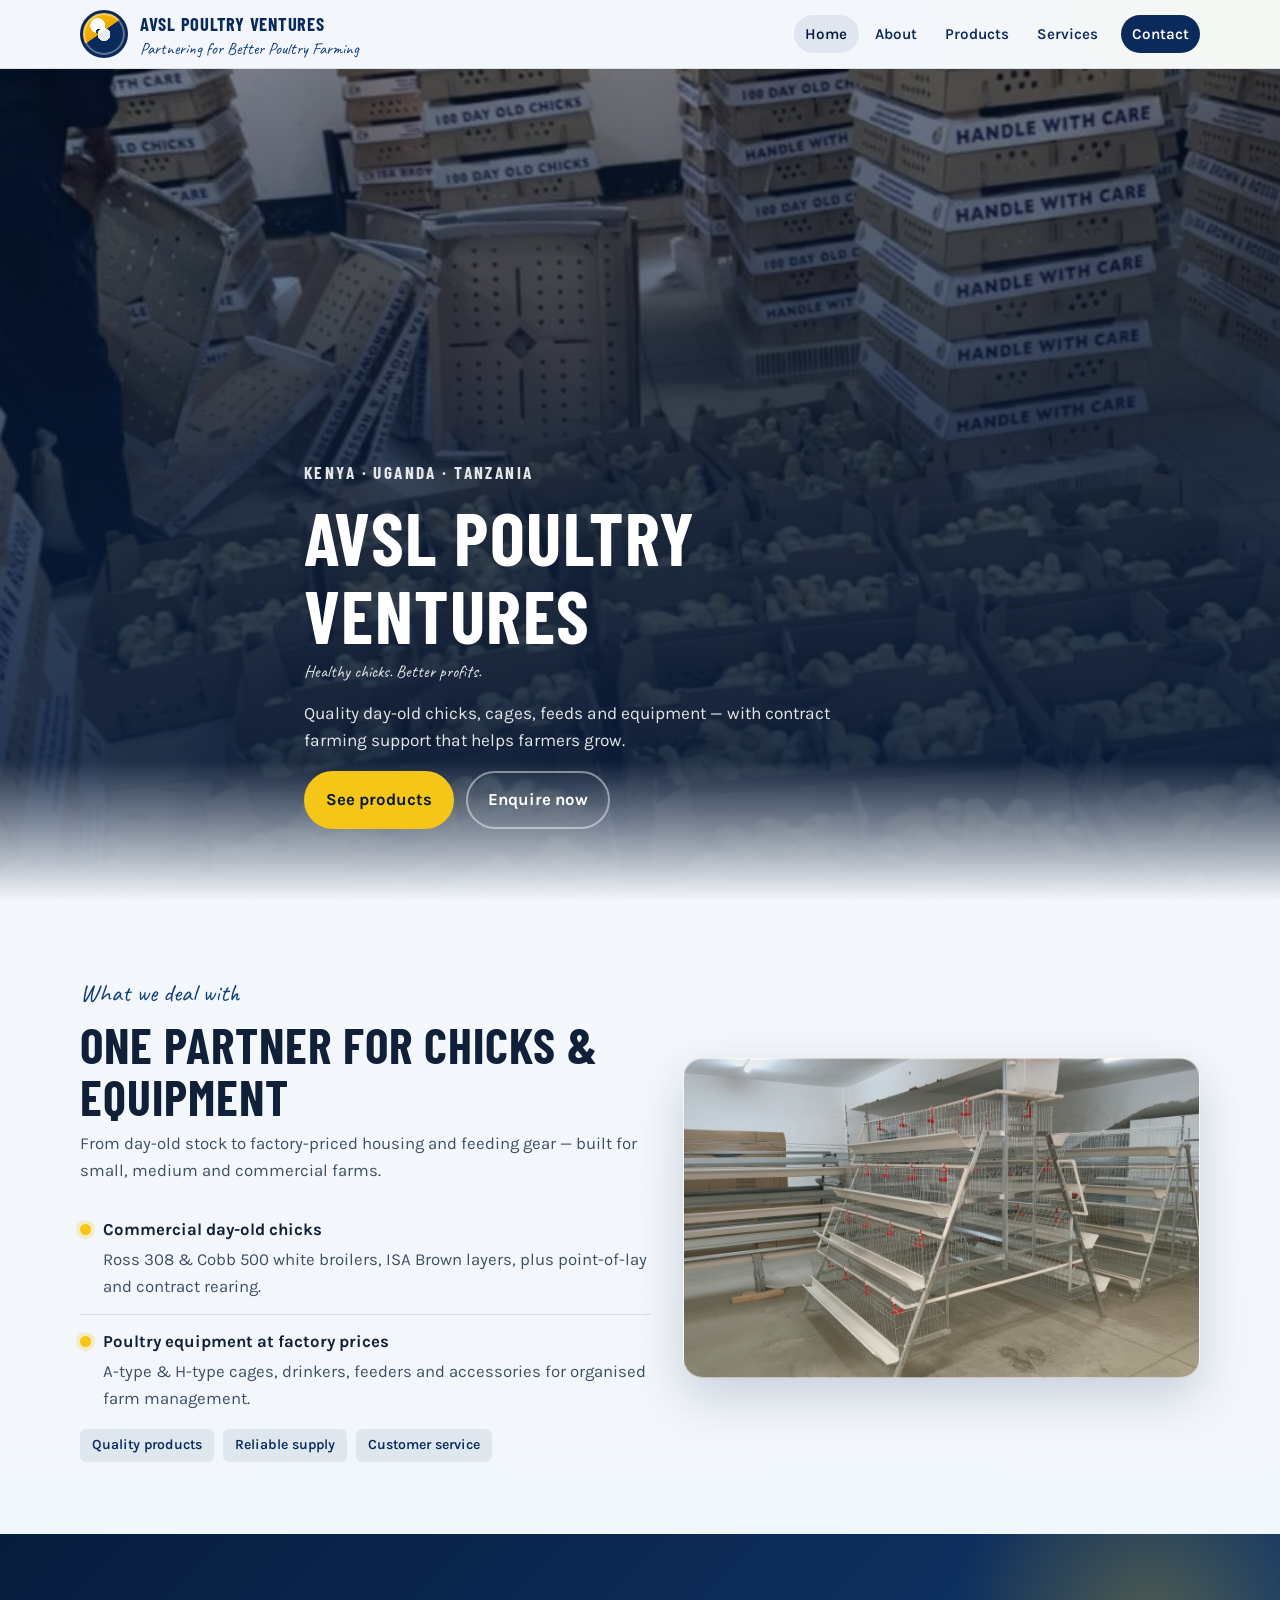
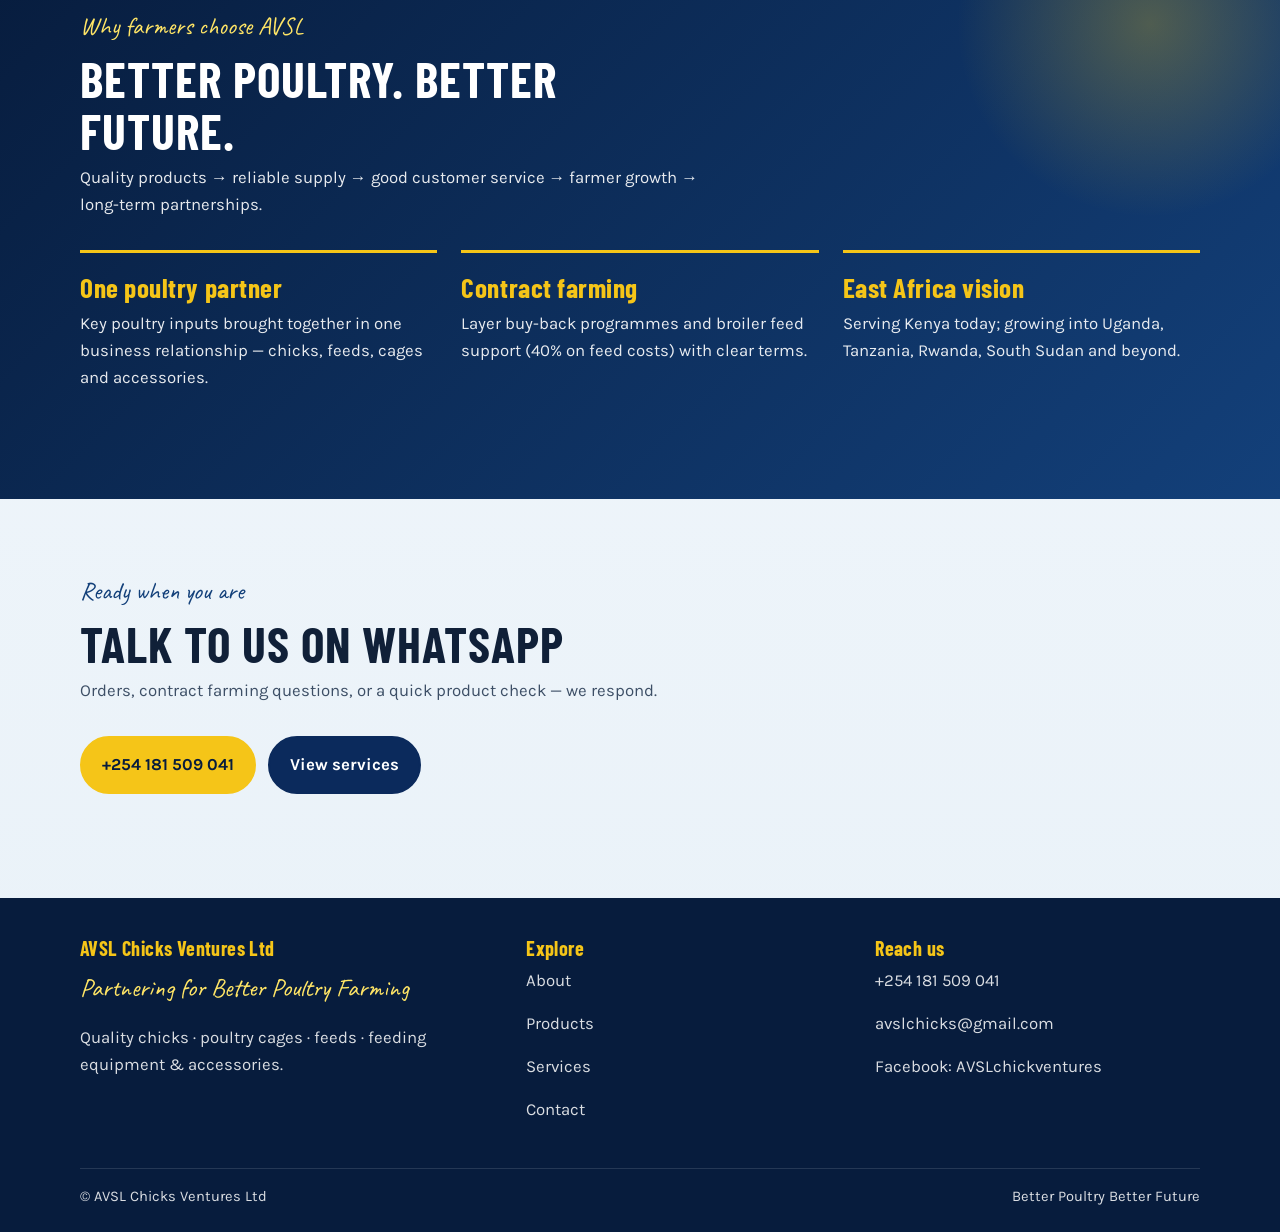
<file: index.html>
<!DOCTYPE html>
<html lang="en">
<head>
  <meta charset="UTF-8" />
  <meta name="viewport" content="width=device-width, initial-scale=1" />
  <title>AVSL Poultry Ventures | Quality Chicks & Equipment</title>
  <meta name="description" content="AVSL Chicks Ventures Ltd — quality day-old chicks, poultry cages, feeds, equipment and contract farming across Kenya and East Africa." />
  <link rel="preconnect" href="https://fonts.googleapis.com" />
  <link rel="preconnect" href="https://fonts.gstatic.com" crossorigin />
  <link href="https://fonts.googleapis.com/css2?family=Barlow+Condensed:wght@600;700&family=Caveat:wght@600;700&family=Karla:wght@400;600;700&display=swap" rel="stylesheet" />
  <link rel="stylesheet" href="css/styles.css" />
</head>
<body>
  <header class="site-header">
    <div class="wrap nav-row">
      <a class="brand" href="index.html">
        <span class="brand-mark" aria-hidden="true"></span>
        <span class="brand-text">
          <strong>AVSL Poultry Ventures</strong>
          <span>Partnering for Better Poultry Farming</span>
        </span>
      </a>
      <button class="menu-btn" type="button" aria-expanded="false" aria-controls="site-nav">Menu</button>
      <nav class="nav" id="site-nav">
        <a href="index.html">Home</a>
        <a href="about.html">About</a>
        <a href="products.html">Products</a>
        <a href="services.html">Services</a>
        <a class="nav-cta" href="contact.html">Contact</a>
      </nav>
    </div>
  </header>

  <main>
    <section class="hero">
      <div class="hero-media" aria-hidden="true"></div>
      <div class="hero-inner">
        <p class="eyebrow">Kenya · Uganda · Tanzania</p>
        <h1>AVSL Poultry Ventures</h1>
        <p class="hero-script">Healthy chicks. Better profits.</p>
        <p>Quality day-old chicks, cages, feeds and equipment — with contract farming support that helps farmers grow.</p>
        <div class="btn-row">
          <a class="btn btn-primary" href="products.html">See products</a>
          <a class="btn btn-ghost" href="contact.html" style="border-color: rgba(255,255,255,.45); color: #fff;">Enquire now</a>
        </div>
      </div>
    </section>

    <section class="section">
      <div class="wrap split reveal">
        <div>
          <div class="section-head">
            <p class="script">What we deal with</p>
            <h2>One partner for chicks & equipment</h2>
            <p class="muted">From day-old stock to factory-priced housing and feeding gear — built for small, medium and commercial farms.</p>
          </div>
          <ul class="list-clean">
            <li>
              <span class="bullet"></span>
              <div>
                <strong>Commercial day-old chicks</strong>
                <p class="muted" style="margin:0.2rem 0 0">Ross 308 &amp; Cobb 500 white broilers, ISA Brown layers, plus point-of-lay and contract rearing.</p>
              </div>
            </li>
            <li>
              <span class="bullet"></span>
              <div>
                <strong>Poultry equipment at factory prices</strong>
                <p class="muted" style="margin:0.2rem 0 0">A-type &amp; H-type cages, drinkers, feeders and accessories for organised farm management.</p>
              </div>
            </li>
          </ul>
          <div class="pill-row">
            <span class="pill yellow">Quality products</span>
            <span class="pill">Reliable supply</span>
            <span class="pill">Customer service</span>
          </div>
        </div>
        <div class="visual-panel cage-a" role="img" aria-label="AVSL A-type poultry cage"></div>
      </div>
    </section>

    <section class="section band">
      <div class="wrap reveal">
        <div class="section-head">
          <p class="script" style="color: var(--yellow-soft)">Why farmers choose AVSL</p>
          <h2>Better poultry. Better future.</h2>
          <p class="muted">Quality products → reliable supply → good customer service → farmer growth → long-term partnerships.</p>
        </div>
        <div class="values">
          <div class="value">
            <h3>One poultry partner</h3>
            <p class="muted">Key poultry inputs brought together in one business relationship — chicks, feeds, cages and accessories.</p>
          </div>
          <div class="value">
            <h3>Contract farming</h3>
            <p class="muted">Layer buy-back programmes and broiler feed support (40% on feed costs) with clear terms.</p>
          </div>
          <div class="value">
            <h3>East Africa vision</h3>
            <p class="muted">Serving Kenya today; growing into Uganda, Tanzania, Rwanda, South Sudan and beyond.</p>
          </div>
        </div>
      </div>
    </section>

    <section class="section">
      <div class="wrap reveal">
        <div class="section-head">
          <p class="script">Ready when you are</p>
          <h2>Talk to us on WhatsApp</h2>
          <p class="muted">Orders, contract farming questions, or a quick product check — we respond.</p>
        </div>
        <div class="btn-row">
          <a class="btn btn-primary" href="https://wa.me/254181509041" target="_blank" rel="noopener">+254 181 509 041</a>
          <a class="btn btn-secondary" href="services.html">View services</a>
        </div>
      </div>
    </section>
  </main>

  <footer class="site-footer">
    <div class="wrap">
      <div class="footer-grid">
        <div>
          <h3>AVSL Chicks Ventures Ltd</h3>
          <p class="footer-script">Partnering for Better Poultry Farming</p>
          <p>Quality chicks · poultry cages · feeds · feeding equipment &amp; accessories.</p>
        </div>
        <div>
          <h3>Explore</h3>
          <p><a href="about.html">About</a></p>
          <p><a href="products.html">Products</a></p>
          <p><a href="services.html">Services</a></p>
          <p><a href="contact.html">Contact</a></p>
        </div>
        <div>
          <h3>Reach us</h3>
          <p><a href="tel:+254181509041">+254 181 509 041</a></p>
          <p><a href="mailto:avslchicks@gmail.com">avslchicks@gmail.com</a></p>
          <p><a href="https://facebook.com/AVSLchickventures" target="_blank" rel="noopener">Facebook: AVSLchickventures</a></p>
        </div>
      </div>
      <div class="footer-bottom">
        <span>© AVSL Chicks Ventures Ltd</span>
        <span>Better Poultry Better Future</span>
      </div>
    </div>
  </footer>
  <script src="js/main.js"></script>
</body>
</html>
</file>
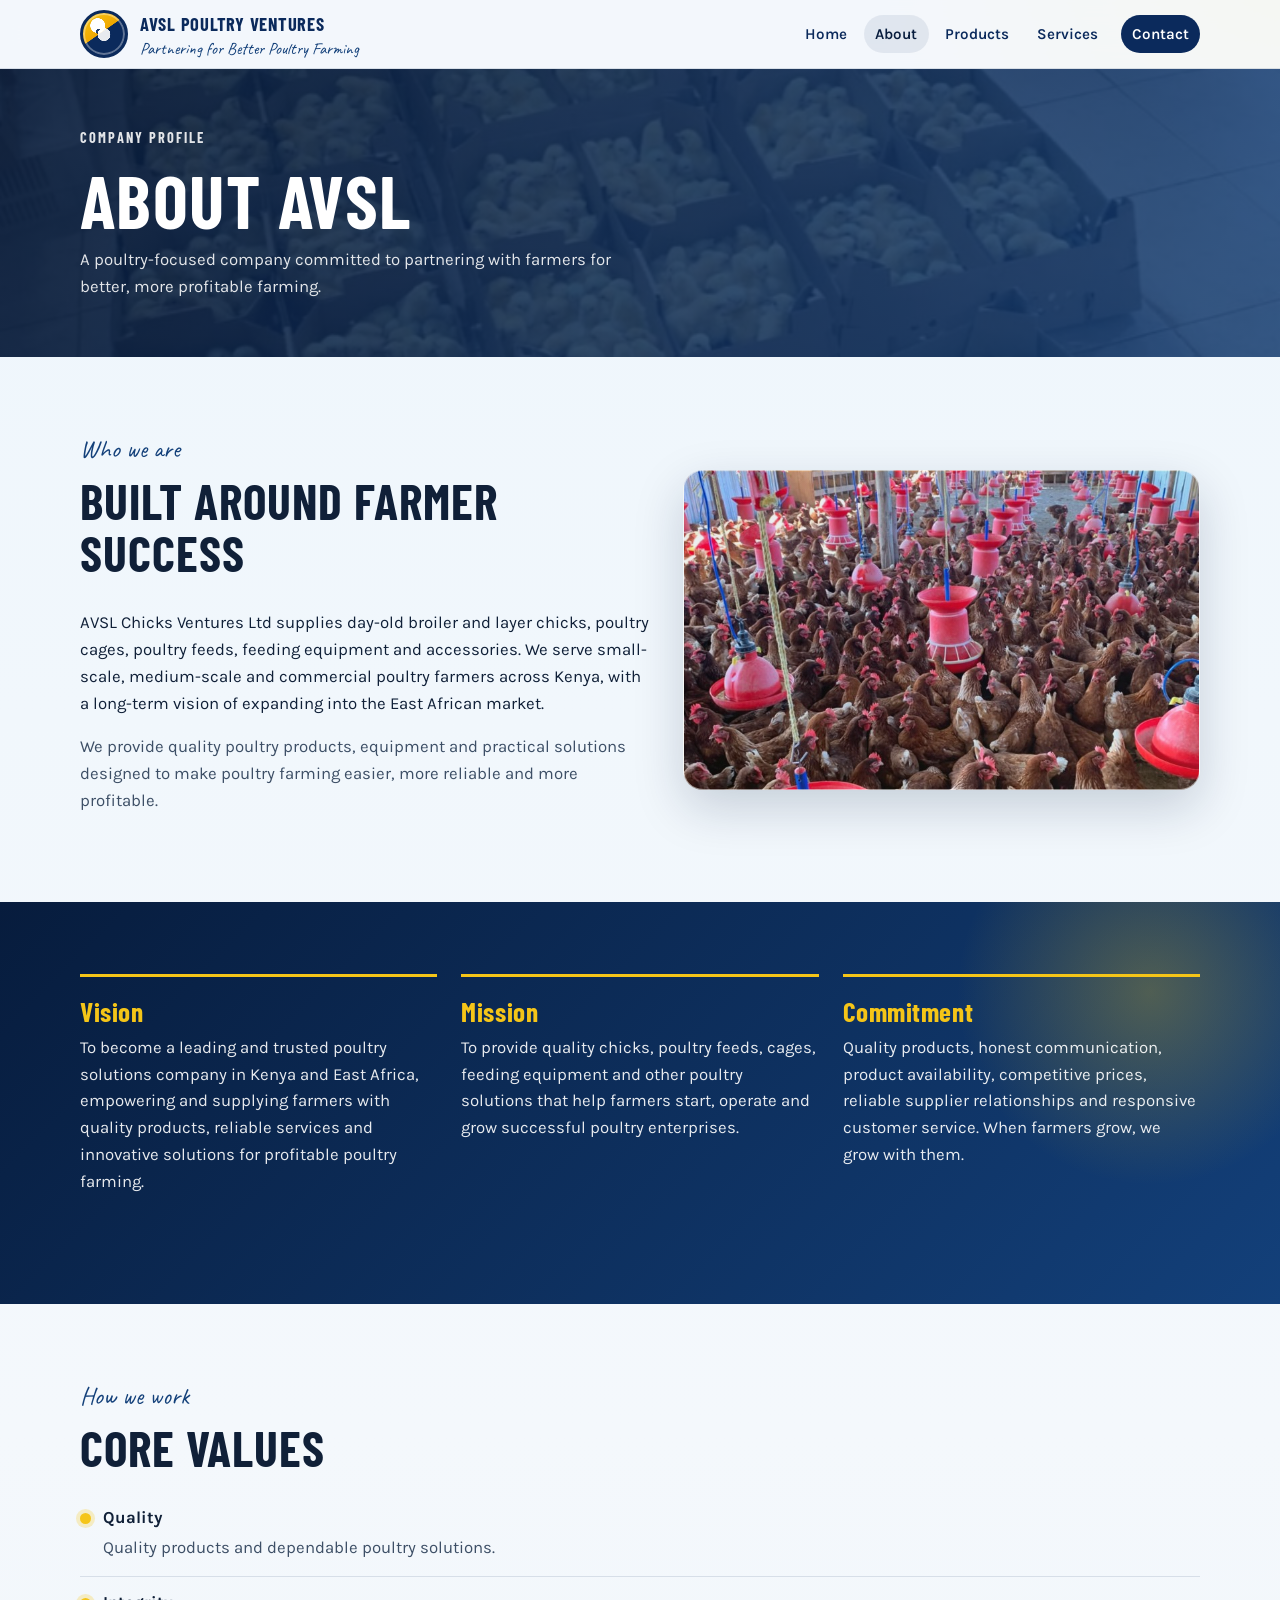
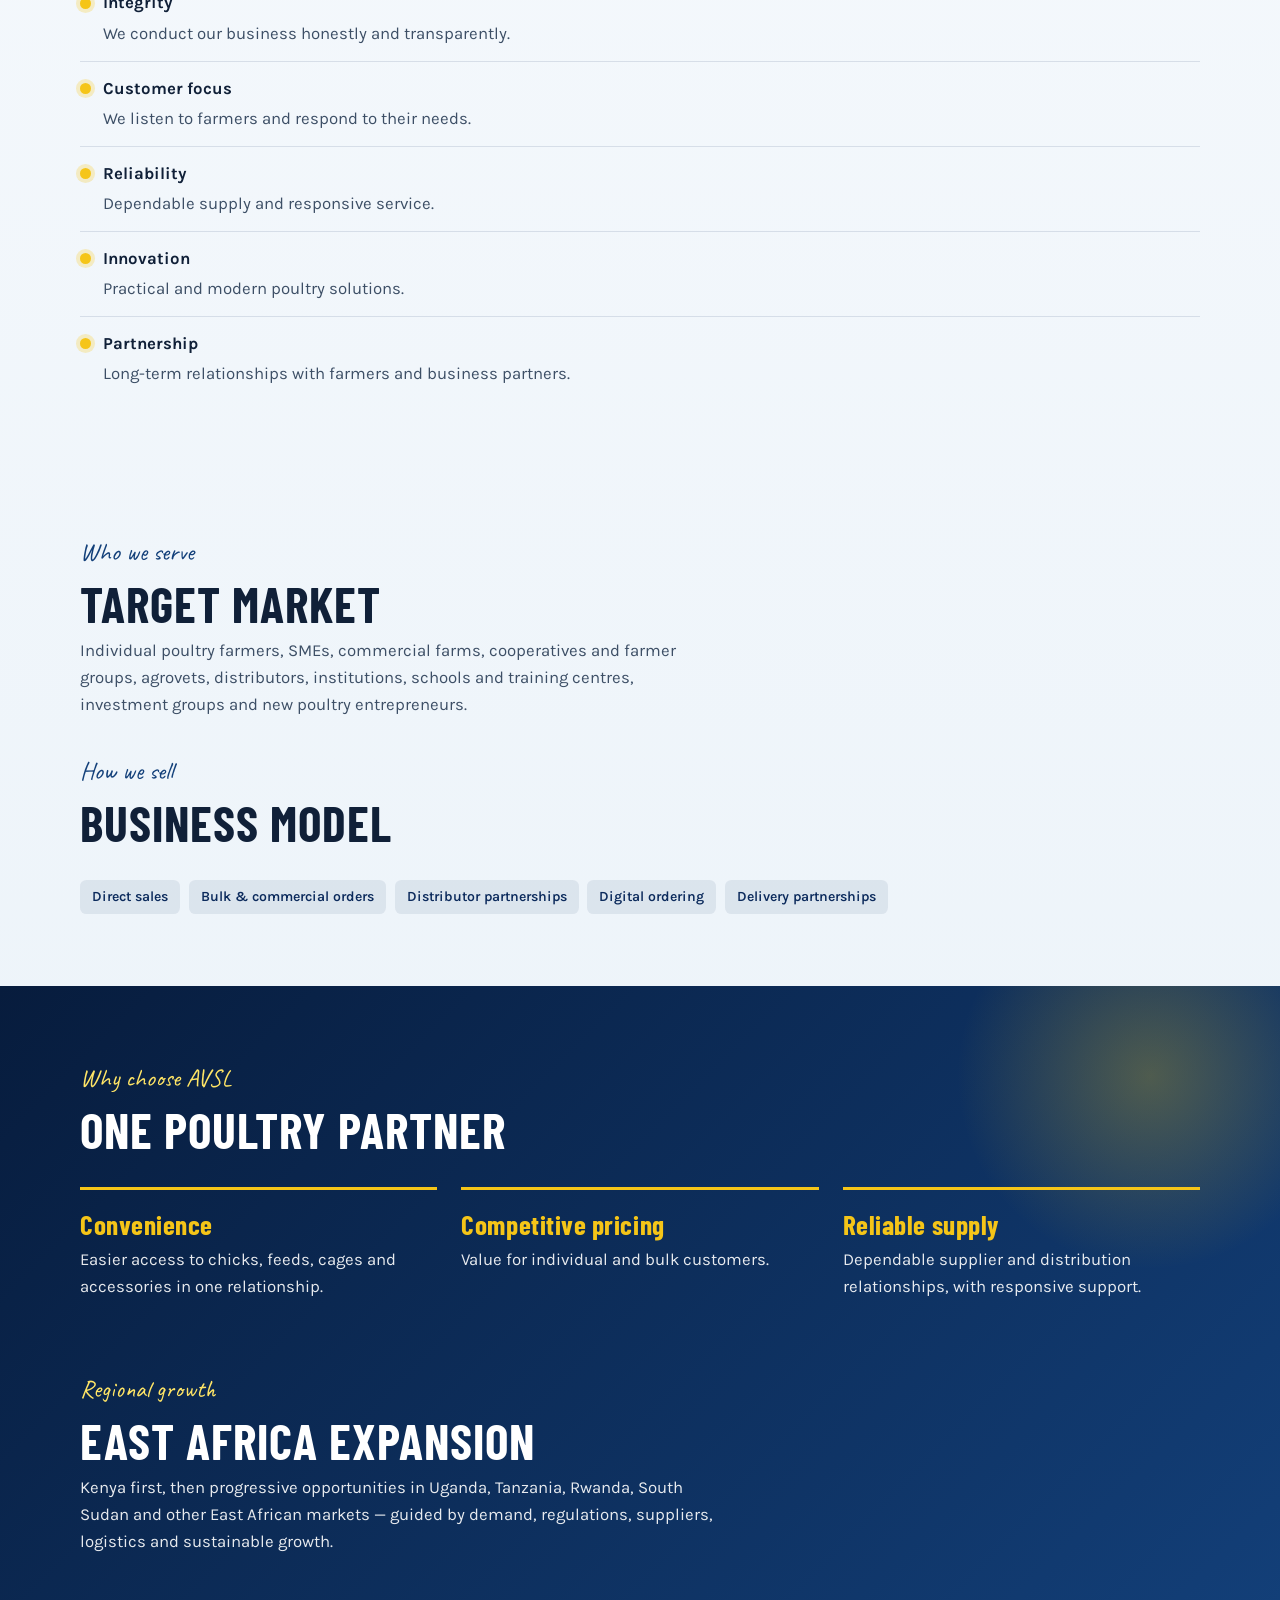
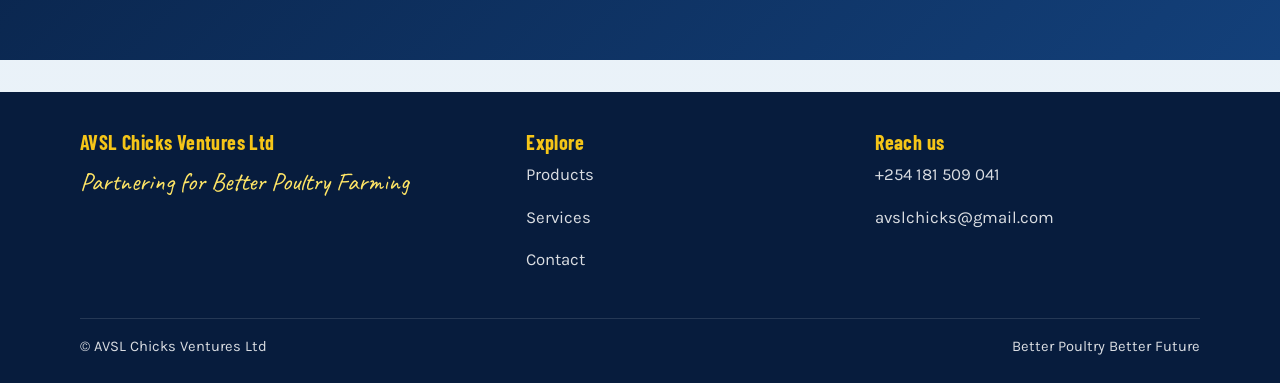
<file: about.html>
<!DOCTYPE html>
<html lang="en">
<head>
  <meta charset="UTF-8" />
  <meta name="viewport" content="width=device-width, initial-scale=1" />
  <title>About | AVSL Poultry Ventures</title>
  <meta name="description" content="About AVSL Chicks Ventures Ltd — vision, mission, values, who we serve and our East Africa growth plan." />
  <link rel="preconnect" href="https://fonts.googleapis.com" />
  <link rel="preconnect" href="https://fonts.gstatic.com" crossorigin />
  <link href="https://fonts.googleapis.com/css2?family=Barlow+Condensed:wght@600;700&family=Caveat:wght@600;700&family=Karla:wght@400;600;700&display=swap" rel="stylesheet" />
  <link rel="stylesheet" href="css/styles.css" />
</head>
<body>
  <header class="site-header">
    <div class="wrap nav-row">
      <a class="brand" href="index.html">
        <span class="brand-mark" aria-hidden="true"></span>
        <span class="brand-text">
          <strong>AVSL Poultry Ventures</strong>
          <span>Partnering for Better Poultry Farming</span>
        </span>
      </a>
      <button class="menu-btn" type="button" aria-expanded="false" aria-controls="site-nav">Menu</button>
      <nav class="nav" id="site-nav">
        <a href="index.html">Home</a>
        <a href="about.html">About</a>
        <a href="products.html">Products</a>
        <a href="services.html">Services</a>
        <a class="nav-cta" href="contact.html">Contact</a>
      </nav>
    </div>
  </header>

  <main>
    <section class="page-hero">
      <div class="wrap">
        <p class="eyebrow">Company profile</p>
        <h1>About AVSL</h1>
        <p>A poultry-focused company committed to partnering with farmers for better, more profitable farming.</p>
      </div>
    </section>

    <section class="section">
      <div class="wrap split reveal">
        <div>
          <div class="section-head">
            <p class="script">Who we are</p>
            <h2>Built around farmer success</h2>
          </div>
          <p>AVSL Chicks Ventures Ltd supplies day-old broiler and layer chicks, poultry cages, poultry feeds, feeding equipment and accessories. We serve small-scale, medium-scale and commercial poultry farmers across Kenya, with a long-term vision of expanding into the East African market.</p>
          <p class="muted">We provide quality poultry products, equipment and practical solutions designed to make poultry farming easier, more reliable and more profitable.</p>
        </div>
        <div class="visual-panel eggs" role="img" aria-label="ISA Brown layer hen"></div>
      </div>
    </section>

    <section class="section band">
      <div class="wrap reveal">
        <div class="values">
          <div class="value">
            <h3>Vision</h3>
            <p class="muted">To become a leading and trusted poultry solutions company in Kenya and East Africa, empowering and supplying farmers with quality products, reliable services and innovative solutions for profitable poultry farming.</p>
          </div>
          <div class="value">
            <h3>Mission</h3>
            <p class="muted">To provide quality chicks, poultry feeds, cages, feeding equipment and other poultry solutions that help farmers start, operate and grow successful poultry enterprises.</p>
          </div>
          <div class="value">
            <h3>Commitment</h3>
            <p class="muted">Quality products, honest communication, product availability, competitive prices, reliable supplier relationships and responsive customer service. When farmers grow, we grow with them.</p>
          </div>
        </div>
      </div>
    </section>

    <section class="section">
      <div class="wrap reveal">
        <div class="section-head">
          <p class="script">How we work</p>
          <h2>Core values</h2>
        </div>
        <ul class="list-clean">
          <li><span class="bullet"></span><div><strong>Quality</strong><p class="muted" style="margin:.2rem 0 0">Quality products and dependable poultry solutions.</p></div></li>
          <li><span class="bullet"></span><div><strong>Integrity</strong><p class="muted" style="margin:.2rem 0 0">We conduct our business honestly and transparently.</p></div></li>
          <li><span class="bullet"></span><div><strong>Customer focus</strong><p class="muted" style="margin:.2rem 0 0">We listen to farmers and respond to their needs.</p></div></li>
          <li><span class="bullet"></span><div><strong>Reliability</strong><p class="muted" style="margin:.2rem 0 0">Dependable supply and responsive service.</p></div></li>
          <li><span class="bullet"></span><div><strong>Innovation</strong><p class="muted" style="margin:.2rem 0 0">Practical and modern poultry solutions.</p></div></li>
          <li><span class="bullet"></span><div><strong>Partnership</strong><p class="muted" style="margin:.2rem 0 0">Long-term relationships with farmers and business partners.</p></div></li>
        </ul>
      </div>
    </section>

    <section class="section">
      <div class="wrap reveal">
        <div class="section-head">
          <p class="script">Who we serve</p>
          <h2>Target market</h2>
          <p class="muted">Individual poultry farmers, SMEs, commercial farms, cooperatives and farmer groups, agrovets, distributors, institutions, schools and training centres, investment groups and new poultry entrepreneurs.</p>
        </div>
        <div class="section-head" style="margin-top:1.5rem">
          <p class="script">How we sell</p>
          <h2>Business model</h2>
        </div>
        <div class="pill-row">
          <span class="pill yellow">Direct sales</span>
          <span class="pill">Bulk &amp; commercial orders</span>
          <span class="pill">Distributor partnerships</span>
          <span class="pill">Digital ordering</span>
          <span class="pill">Delivery partnerships</span>
        </div>
      </div>
    </section>

    <section class="section band">
      <div class="wrap reveal">
        <div class="section-head">
          <p class="script">Why choose AVSL</p>
          <h2>One poultry partner</h2>
        </div>
        <div class="values">
          <div class="value">
            <h3>Convenience</h3>
            <p class="muted">Easier access to chicks, feeds, cages and accessories in one relationship.</p>
          </div>
          <div class="value">
            <h3>Competitive pricing</h3>
            <p class="muted">Value for individual and bulk customers.</p>
          </div>
          <div class="value">
            <h3>Reliable supply</h3>
            <p class="muted">Dependable supplier and distribution relationships, with responsive support.</p>
          </div>
        </div>
        <div class="section-head" style="margin-top:2rem">
          <p class="script">Regional growth</p>
          <h2>East Africa expansion</h2>
          <p class="muted">Kenya first, then progressive opportunities in Uganda, Tanzania, Rwanda, South Sudan and other East African markets — guided by demand, regulations, suppliers, logistics and sustainable growth.</p>
        </div>
      </div>
    </section>
  </main>

  <footer class="site-footer">
    <div class="wrap">
      <div class="footer-grid">
        <div>
          <h3>AVSL Chicks Ventures Ltd</h3>
          <p class="footer-script">Partnering for Better Poultry Farming</p>
        </div>
        <div>
          <h3>Explore</h3>
          <p><a href="products.html">Products</a></p>
          <p><a href="services.html">Services</a></p>
          <p><a href="contact.html">Contact</a></p>
        </div>
        <div>
          <h3>Reach us</h3>
          <p><a href="tel:+254181509041">+254 181 509 041</a></p>
          <p><a href="mailto:avslchicks@gmail.com">avslchicks@gmail.com</a></p>
        </div>
      </div>
      <div class="footer-bottom">
        <span>© AVSL Chicks Ventures Ltd</span>
        <span>Better Poultry Better Future</span>
      </div>
    </div>
  </footer>
  <script src="js/main.js"></script>
</body>
</html>
</file>
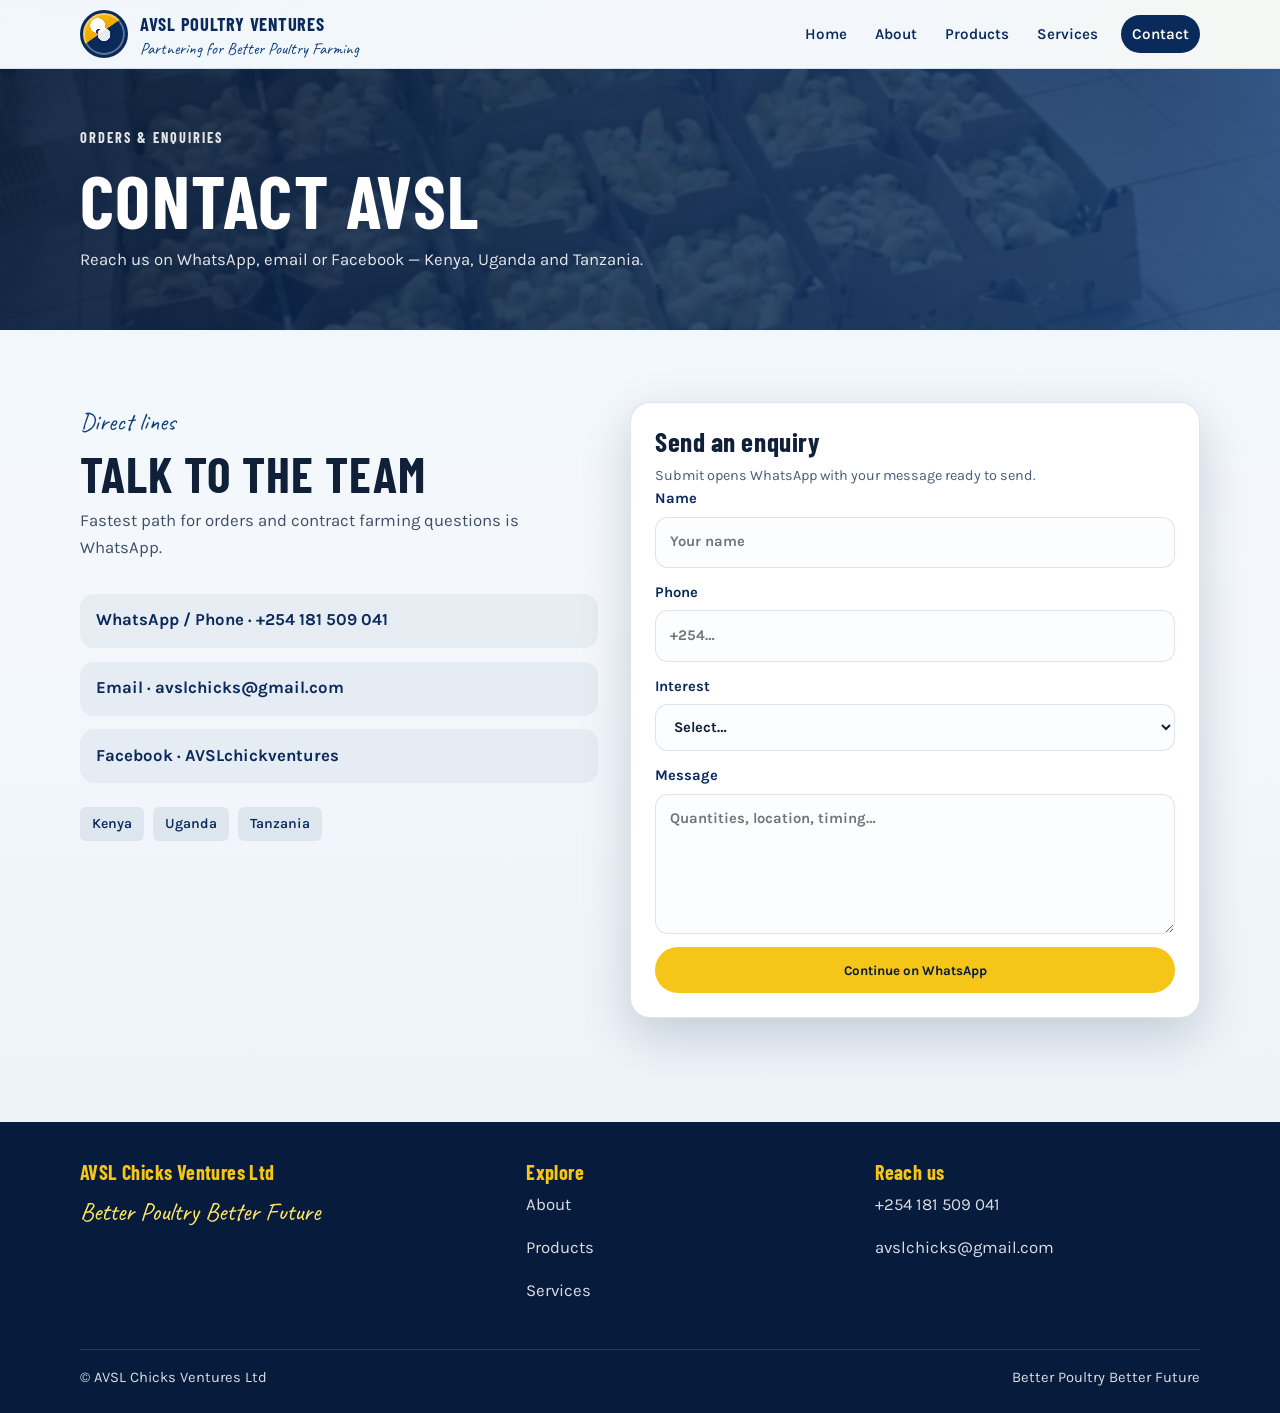
<file: contact.html>
<!DOCTYPE html>
<html lang="en">
<head>
  <meta charset="UTF-8" />
  <meta name="viewport" content="width=device-width, initial-scale=1" />
  <title>Contact | AVSL Poultry Ventures</title>
  <meta name="description" content="Contact AVSL Poultry Ventures — WhatsApp, email and Facebook for chicks, equipment and contract farming enquiries." />
  <link rel="preconnect" href="https://fonts.googleapis.com" />
  <link rel="preconnect" href="https://fonts.gstatic.com" crossorigin />
  <link href="https://fonts.googleapis.com/css2?family=Barlow+Condensed:wght@600;700&family=Caveat:wght@600;700&family=Karla:wght@400;600;700&display=swap" rel="stylesheet" />
  <link rel="stylesheet" href="css/styles.css" />
</head>
<body>
  <header class="site-header">
    <div class="wrap nav-row">
      <a class="brand" href="index.html">
        <span class="brand-mark" aria-hidden="true"></span>
        <span class="brand-text">
          <strong>AVSL Poultry Ventures</strong>
          <span>Partnering for Better Poultry Farming</span>
        </span>
      </a>
      <button class="menu-btn" type="button" aria-expanded="false" aria-controls="site-nav">Menu</button>
      <nav class="nav" id="site-nav">
        <a href="index.html">Home</a>
        <a href="about.html">About</a>
        <a href="products.html">Products</a>
        <a href="services.html">Services</a>
        <a class="nav-cta" href="contact.html">Contact</a>
      </nav>
    </div>
  </header>

  <main>
    <section class="page-hero">
      <div class="wrap">
        <p class="eyebrow">Orders &amp; enquiries</p>
        <h1>Contact AVSL</h1>
        <p>Reach us on WhatsApp, email or Facebook — Kenya, Uganda and Tanzania.</p>
      </div>
    </section>

    <section class="section">
      <div class="wrap contact-grid reveal">
        <div>
          <div class="section-head">
            <p class="script">Direct lines</p>
            <h2>Talk to the team</h2>
            <p class="muted">Fastest path for orders and contract farming questions is WhatsApp.</p>
          </div>
          <div class="contact-links">
            <a href="https://wa.me/254181509041" target="_blank" rel="noopener">WhatsApp / Phone · +254 181 509 041</a>
            <a href="mailto:avslchicks@gmail.com">Email · avslchicks@gmail.com</a>
            <a href="https://facebook.com/AVSLchickventures" target="_blank" rel="noopener">Facebook · AVSLchickventures</a>
          </div>
          <div class="pill-row" style="margin-top:1.5rem">
            <span class="pill yellow">Kenya</span>
            <span class="pill">Uganda</span>
            <span class="pill">Tanzania</span>
          </div>
        </div>

        <div class="contact-panel">
          <h3>Send an enquiry</h3>
          <p class="form-note">Submit opens WhatsApp with your message ready to send.</p>
          <form class="form" id="enquiry-form">
            <label>
              Name
              <input name="name" type="text" required placeholder="Your name" />
            </label>
            <label>
              Phone
              <input name="phone" type="tel" required placeholder="+254…" />
            </label>
            <label>
              Interest
              <select name="interest" required>
                <option value="">Select…</option>
                <option>Day-old chicks (broiler / layer)</option>
                <option>Pullets</option>
                <option>Point of lay (POL)</option>
                <option>Active layers</option>
                <option>Cages &amp; equipment</option>
                <option>Feeds</option>
                <option>Layer contract farming</option>
                <option>Broiler contract farming</option>
                <option>Consultancy (KES 3,000)</option>
                <option>Other</option>
              </select>
            </label>
            <label>
              Message
              <textarea name="message" placeholder="Quantities, location, timing…"></textarea>
            </label>
            <button class="btn btn-primary" type="submit">Continue on WhatsApp</button>
          </form>
        </div>
      </div>
    </section>
  </main>

  <footer class="site-footer">
    <div class="wrap">
      <div class="footer-grid">
        <div>
          <h3>AVSL Chicks Ventures Ltd</h3>
          <p class="footer-script">Better Poultry Better Future</p>
        </div>
        <div>
          <h3>Explore</h3>
          <p><a href="about.html">About</a></p>
          <p><a href="products.html">Products</a></p>
          <p><a href="services.html">Services</a></p>
        </div>
        <div>
          <h3>Reach us</h3>
          <p><a href="tel:+254181509041">+254 181 509 041</a></p>
          <p><a href="mailto:avslchicks@gmail.com">avslchicks@gmail.com</a></p>
        </div>
      </div>
      <div class="footer-bottom">
        <span>© AVSL Chicks Ventures Ltd</span>
        <span>Better Poultry Better Future</span>
      </div>
    </div>
  </footer>
  <script src="js/main.js"></script>
</body>
</html>
</file>
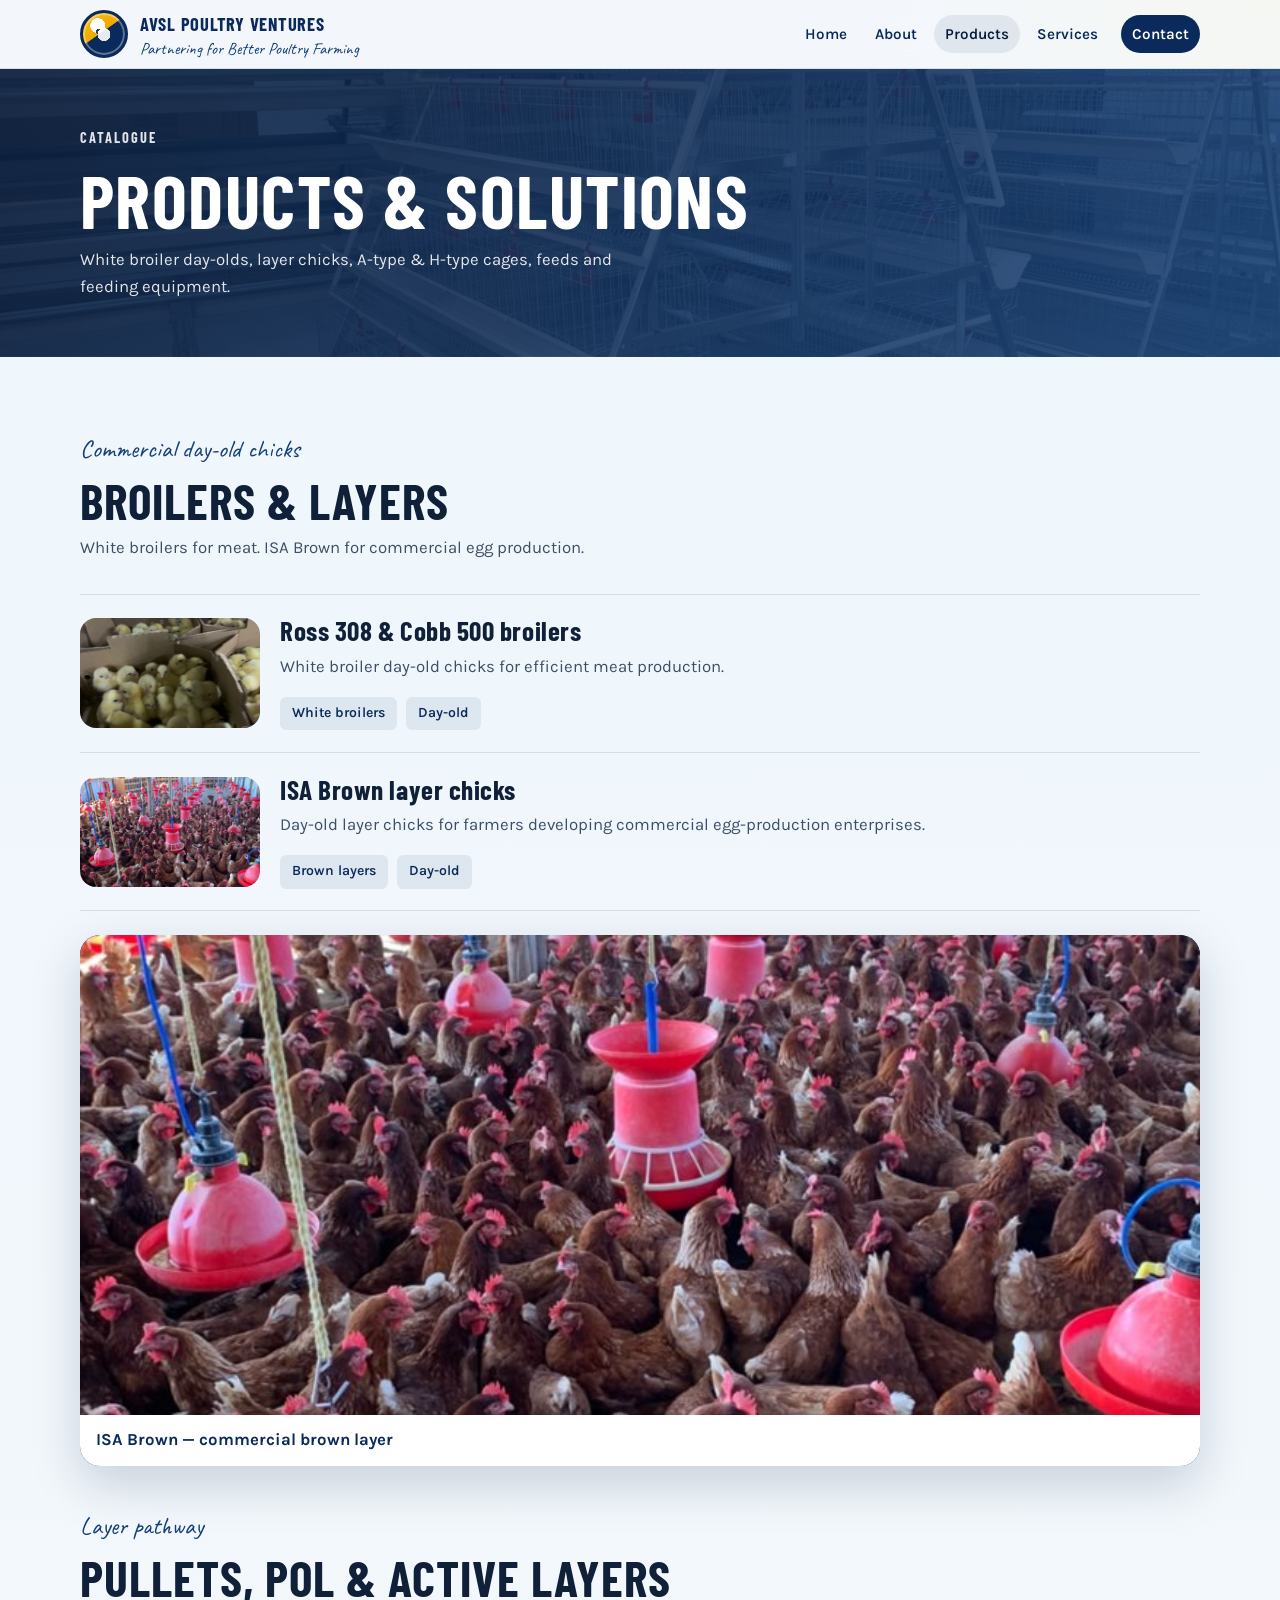
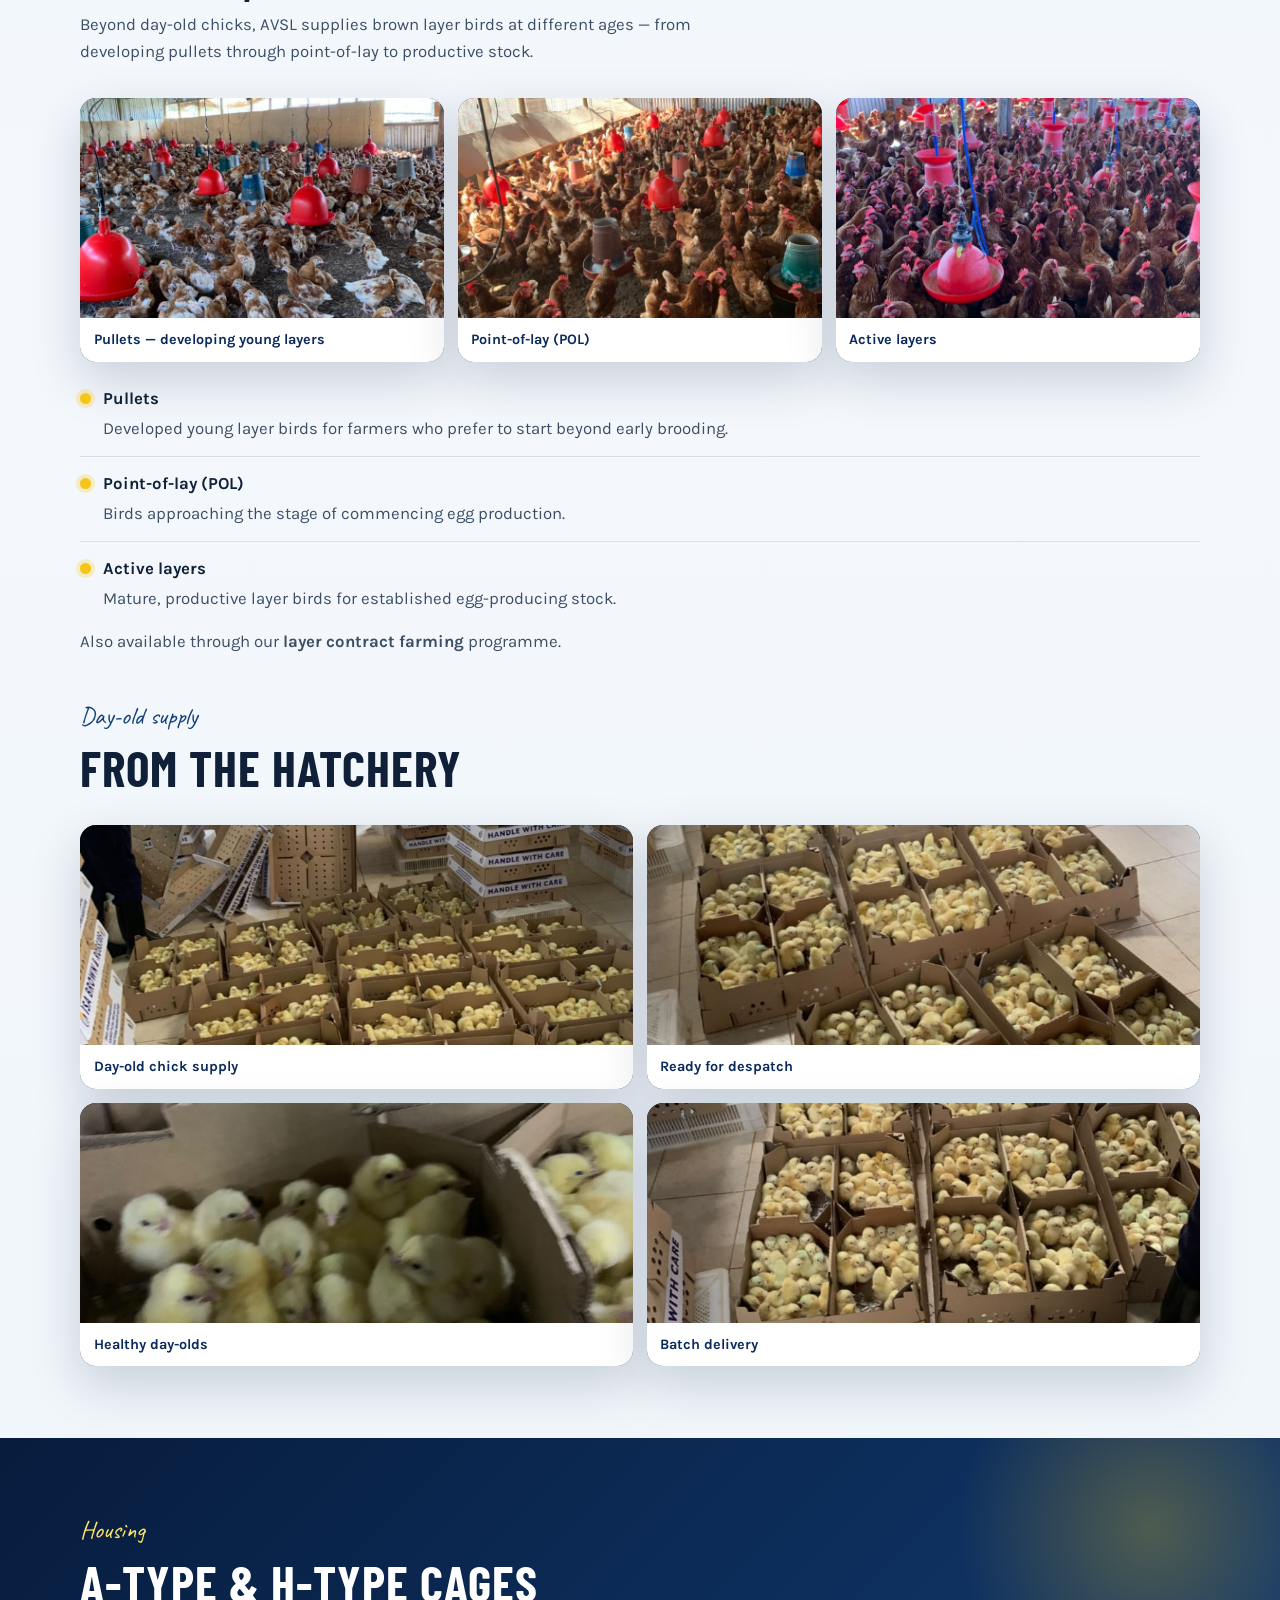
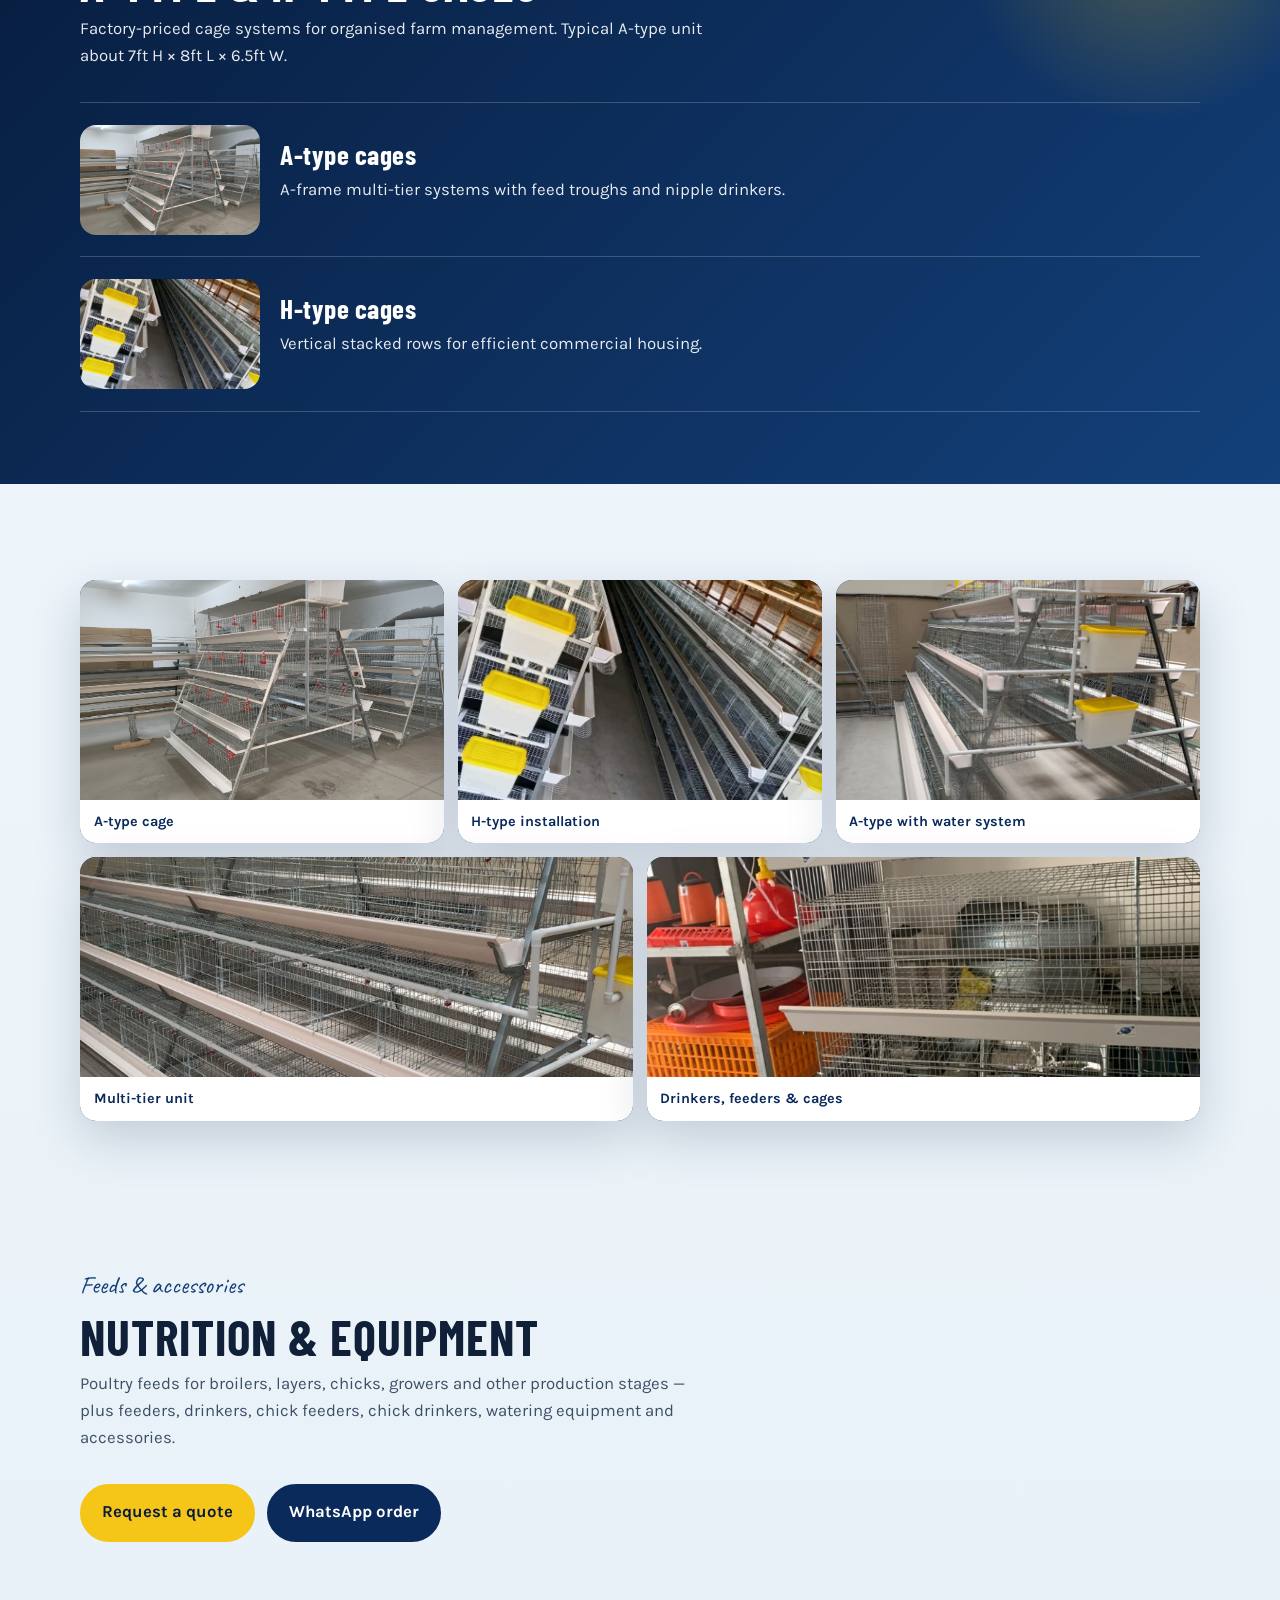
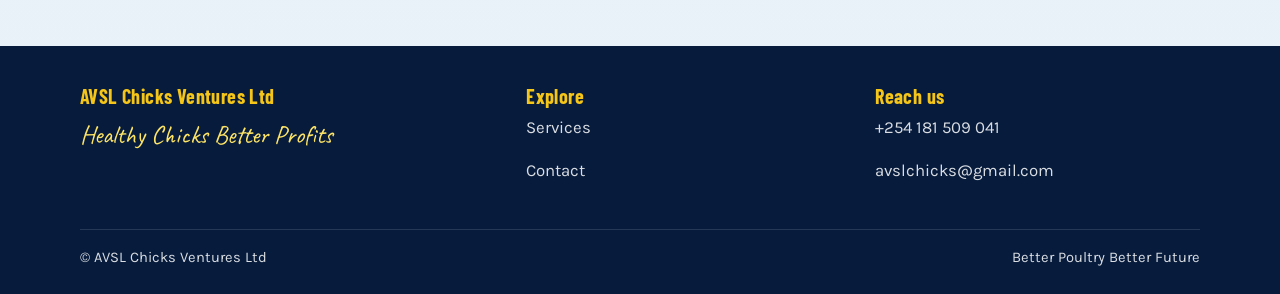
<file: products.html>
<!DOCTYPE html>
<html lang="en">
<head>
  <meta charset="UTF-8" />
  <meta name="viewport" content="width=device-width, initial-scale=1" />
  <title>Products | AVSL Poultry Ventures</title>
  <meta name="description" content="Ross 308 and Cobb 500 broiler chicks, ISA Brown layer chicks, A-type and H-type poultry cages, feeds and equipment from AVSL." />
  <link rel="preconnect" href="https://fonts.googleapis.com" />
  <link rel="preconnect" href="https://fonts.gstatic.com" crossorigin />
  <link href="https://fonts.googleapis.com/css2?family=Barlow+Condensed:wght@600;700&family=Caveat:wght@600;700&family=Karla:wght@400;600;700&display=swap" rel="stylesheet" />
  <link rel="stylesheet" href="css/styles.css" />
</head>
<body>
  <header class="site-header">
    <div class="wrap nav-row">
      <a class="brand" href="index.html">
        <span class="brand-mark" aria-hidden="true"></span>
        <span class="brand-text">
          <strong>AVSL Poultry Ventures</strong>
          <span>Partnering for Better Poultry Farming</span>
        </span>
      </a>
      <button class="menu-btn" type="button" aria-expanded="false" aria-controls="site-nav">Menu</button>
      <nav class="nav" id="site-nav">
        <a href="index.html">Home</a>
        <a href="about.html">About</a>
        <a href="products.html">Products</a>
        <a href="services.html">Services</a>
        <a class="nav-cta" href="contact.html">Contact</a>
      </nav>
    </div>
  </header>

  <main>
    <section class="page-hero products">
      <div class="wrap">
        <p class="eyebrow">Catalogue</p>
        <h1>Products &amp; solutions</h1>
        <p>White broiler day-olds, layer chicks, A-type &amp; H-type cages, feeds and feeding equipment.</p>
      </div>
    </section>

    <section class="section">
      <div class="wrap reveal">
        <div class="section-head">
          <p class="script">Commercial day-old chicks</p>
          <h2>Broilers &amp; layers</h2>
          <p class="muted">White broilers for meat. ISA Brown for commercial egg production.</p>
        </div>
        <div class="catalog">
          <article class="catalog-item">
            <div class="catalog-thumb t-broiler" role="img" aria-label="White broiler day-old chicks"></div>
            <div>
              <h3>Ross 308 &amp; Cobb 500 broilers</h3>
              <p class="muted">White broiler day-old chicks for efficient meat production.</p>
              <div class="pill-row"><span class="pill yellow">White broilers</span><span class="pill">Day-old</span></div>
            </div>
          </article>
          <article class="catalog-item">
            <div class="catalog-thumb t-layer" role="img" aria-label="ISA Brown layer hen"></div>
            <div>
              <h3>ISA Brown layer chicks</h3>
              <p class="muted">Day-old layer chicks for farmers developing commercial egg-production enterprises.</p>
              <div class="pill-row"><span class="pill yellow">Brown layers</span><span class="pill">Day-old</span></div>
            </div>
          </article>
        </div>
        <figure class="feature-photo">
          <img src="assets/isa-brown-hen.jpg" alt="ISA Brown layer hen — commercial brown egg layer" />
          <figcaption>ISA Brown — commercial brown layer</figcaption>
        </figure>
        <div class="section-head" style="margin-top:2.5rem">
          <p class="script">Layer pathway</p>
          <h2>Pullets, POL &amp; active layers</h2>
          <p class="muted">Beyond day-old chicks, AVSL supplies brown layer birds at different ages — from developing pullets through point-of-lay to productive stock.</p>
        </div>
        <div class="photo-grid three">
          <figure>
            <img src="assets/layers-pullets.jpg" alt="Young brown layer pullets in a poultry house" />
            <figcaption>Pullets — developing young layers</figcaption>
          </figure>
          <figure>
            <img src="assets/layers-pol.jpg" alt="Brown layers approaching point of lay" />
            <figcaption>Point-of-lay (POL)</figcaption>
          </figure>
          <figure>
            <img src="assets/layers-active.jpg" alt="Mature brown active layer flock" />
            <figcaption>Active layers</figcaption>
          </figure>
        </div>
        <ul class="list-clean" style="margin-top:1.5rem">
          <li>
            <span class="bullet"></span>
            <div>
              <strong>Pullets</strong>
              <p class="muted" style="margin:.2rem 0 0">Developed young layer birds for farmers who prefer to start beyond early brooding.</p>
            </div>
          </li>
          <li>
            <span class="bullet"></span>
            <div>
              <strong>Point-of-lay (POL)</strong>
              <p class="muted" style="margin:.2rem 0 0">Birds approaching the stage of commencing egg production.</p>
            </div>
          </li>
          <li>
            <span class="bullet"></span>
            <div>
              <strong>Active layers</strong>
              <p class="muted" style="margin:.2rem 0 0">Mature, productive layer birds for established egg-producing stock.</p>
            </div>
          </li>
        </ul>
        <p class="muted" style="margin-top:1rem">Also available through our <a href="services.html"><strong>layer contract farming</strong></a> programme.</p>
        <div class="section-head" style="margin-top:2.5rem">
          <p class="script">Day-old supply</p>
          <h2>From the hatchery</h2>
        </div>
        <div class="photo-grid">
          <figure>
            <img src="assets/chicks-hatchery.jpg" alt="Day-old chicks packed for delivery in hatchery" />
            <figcaption>Day-old chick supply</figcaption>
          </figure>
          <figure>
            <img src="assets/chicks-batch.jpg" alt="Boxes of day-old chicks ready for farmers" />
            <figcaption>Ready for despatch</figcaption>
          </figure>
          <figure>
            <img src="assets/chicks-close.jpg" alt="Close-up of day-old chicks in transport boxes" />
            <figcaption>Healthy day-olds</figcaption>
          </figure>
          <figure>
            <img src="assets/chicks-floor.jpg" alt="Floor view of day-old chick boxes" />
            <figcaption>Batch delivery</figcaption>
          </figure>
        </div>
      </div>
    </section>

    <section class="section band">
      <div class="wrap reveal">
        <div class="section-head">
          <p class="script" style="color: var(--yellow-soft)">Housing</p>
          <h2>A-type &amp; H-type cages</h2>
          <p class="muted">Factory-priced cage systems for organised farm management. Typical A-type unit about 7ft H × 8ft L × 6.5ft W.</p>
        </div>
        <div class="catalog">
          <article class="catalog-item">
            <div class="catalog-thumb t-cage-a" role="img" aria-label="A-type poultry cage"></div>
            <div>
              <h3>A-type cages</h3>
              <p class="muted">A-frame multi-tier systems with feed troughs and nipple drinkers.</p>
            </div>
          </article>
          <article class="catalog-item">
            <div class="catalog-thumb t-cage-h" role="img" aria-label="H-type poultry cage rows"></div>
            <div>
              <h3>H-type cages</h3>
              <p class="muted">Vertical stacked rows for efficient commercial housing.</p>
            </div>
          </article>
        </div>
      </div>
    </section>

    <section class="section">
      <div class="wrap reveal">
        <div class="photo-grid three">
          <figure>
            <img src="assets/cage-a-type.jpg" alt="Clean A-type poultry cage system" />
            <figcaption>A-type cage</figcaption>
          </figure>
          <figure>
            <img src="assets/cage-h-type.jpg" alt="H-type cage aisle installation" />
            <figcaption>H-type installation</figcaption>
          </figure>
          <figure>
            <img src="assets/cage-a-type-alt.jpg" alt="A-type cage with watering tanks" />
            <figcaption>A-type with water system</figcaption>
          </figure>
        </div>
        <div class="photo-grid" style="margin-top:0.85rem">
          <figure>
            <img src="assets/cage-tiers.jpg" alt="Four-tier cage unit close view" />
            <figcaption>Multi-tier unit</figcaption>
          </figure>
          <figure>
            <img src="assets/equipment-drinkers.jpg" alt="Poultry drinkers, feeders and cage stock" />
            <figcaption>Drinkers, feeders &amp; cages</figcaption>
          </figure>
        </div>
      </div>
    </section>

    <section class="section">
      <div class="wrap reveal">
        <div class="section-head">
          <p class="script">Feeds &amp; accessories</p>
          <h2>Nutrition &amp; equipment</h2>
          <p class="muted">Poultry feeds for broilers, layers, chicks, growers and other production stages — plus feeders, drinkers, chick feeders, chick drinkers, watering equipment and accessories.</p>
        </div>
        <div class="btn-row">
          <a class="btn btn-primary" href="contact.html">Request a quote</a>
          <a class="btn btn-secondary" href="https://wa.me/254181509041" target="_blank" rel="noopener">WhatsApp order</a>
        </div>
      </div>
    </section>
  </main>

  <footer class="site-footer">
    <div class="wrap">
      <div class="footer-grid">
        <div>
          <h3>AVSL Chicks Ventures Ltd</h3>
          <p class="footer-script">Healthy Chicks Better Profits</p>
        </div>
        <div>
          <h3>Explore</h3>
          <p><a href="services.html">Services</a></p>
          <p><a href="contact.html">Contact</a></p>
        </div>
        <div>
          <h3>Reach us</h3>
          <p><a href="tel:+254181509041">+254 181 509 041</a></p>
          <p><a href="mailto:avslchicks@gmail.com">avslchicks@gmail.com</a></p>
        </div>
      </div>
      <div class="footer-bottom">
        <span>© AVSL Chicks Ventures Ltd</span>
        <span>Better Poultry Better Future</span>
      </div>
    </div>
  </footer>
  <script src="js/main.js"></script>
</body>
</html>
</file>
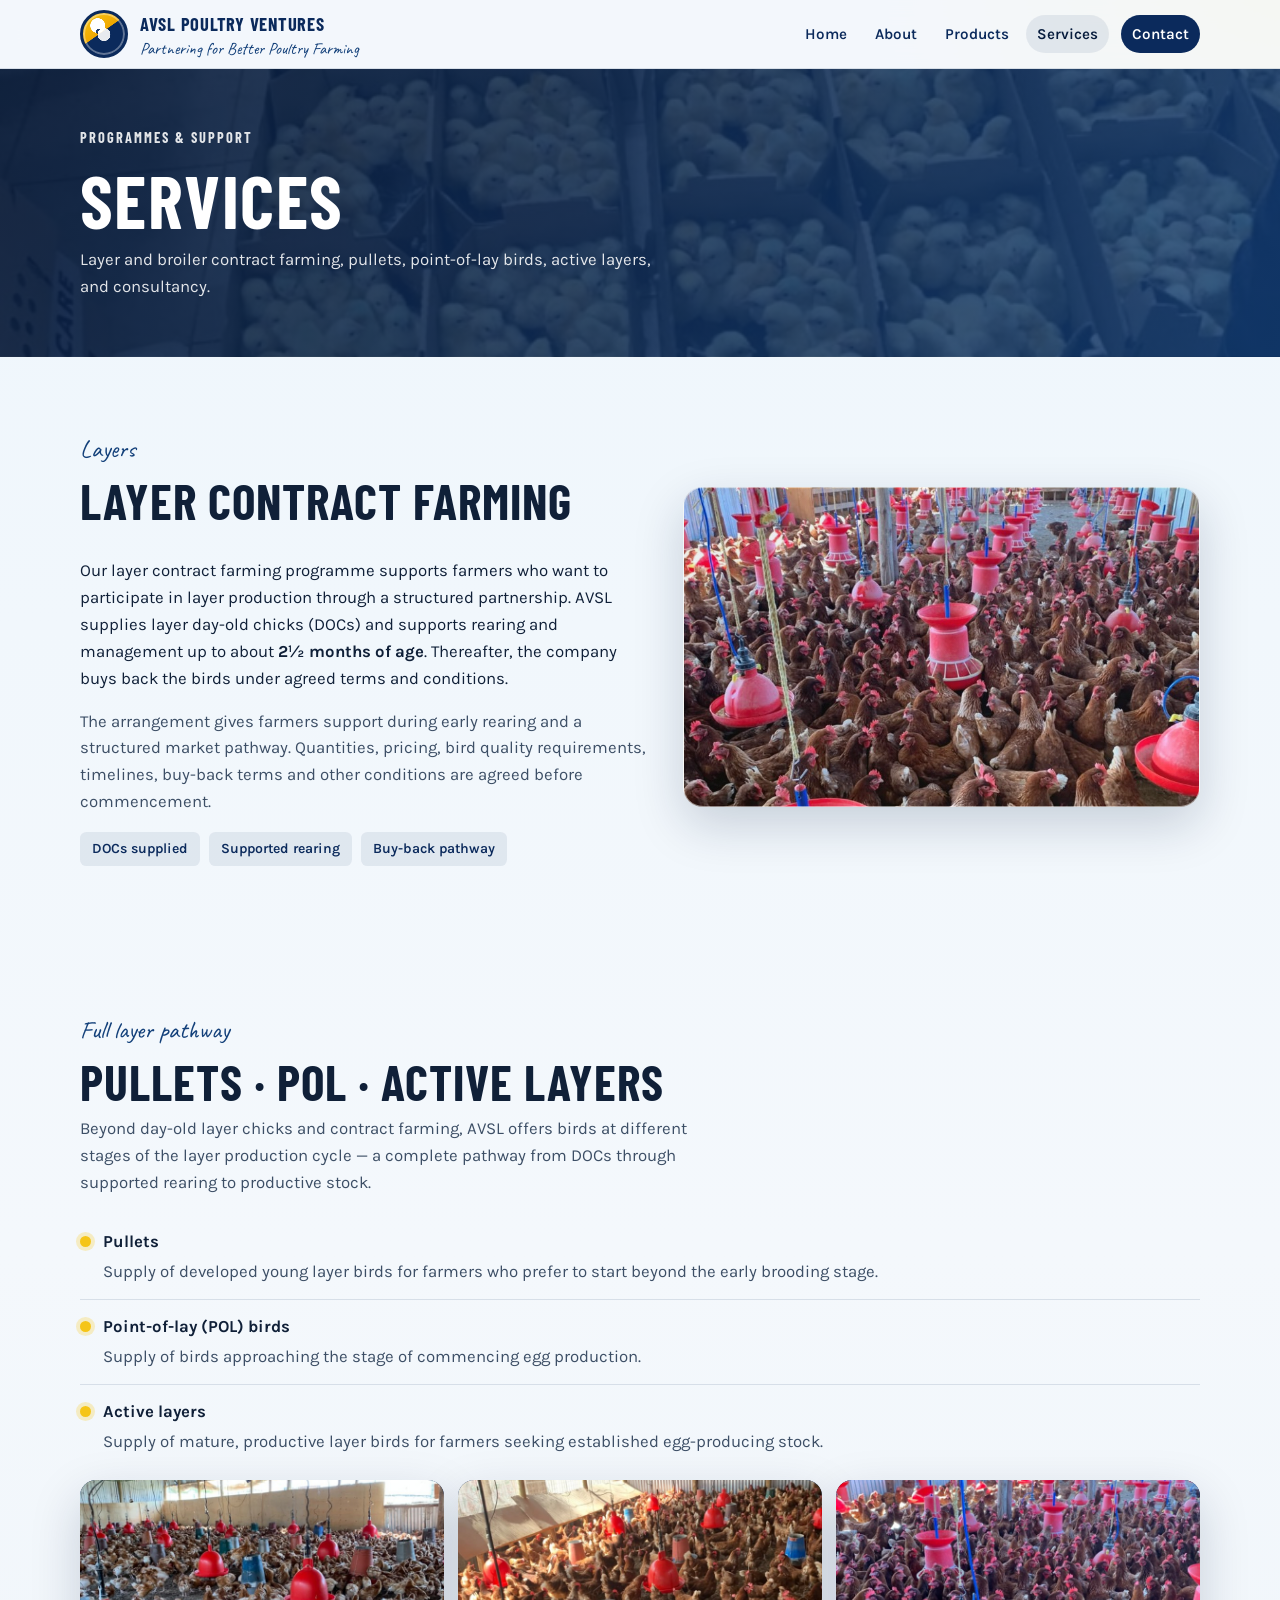
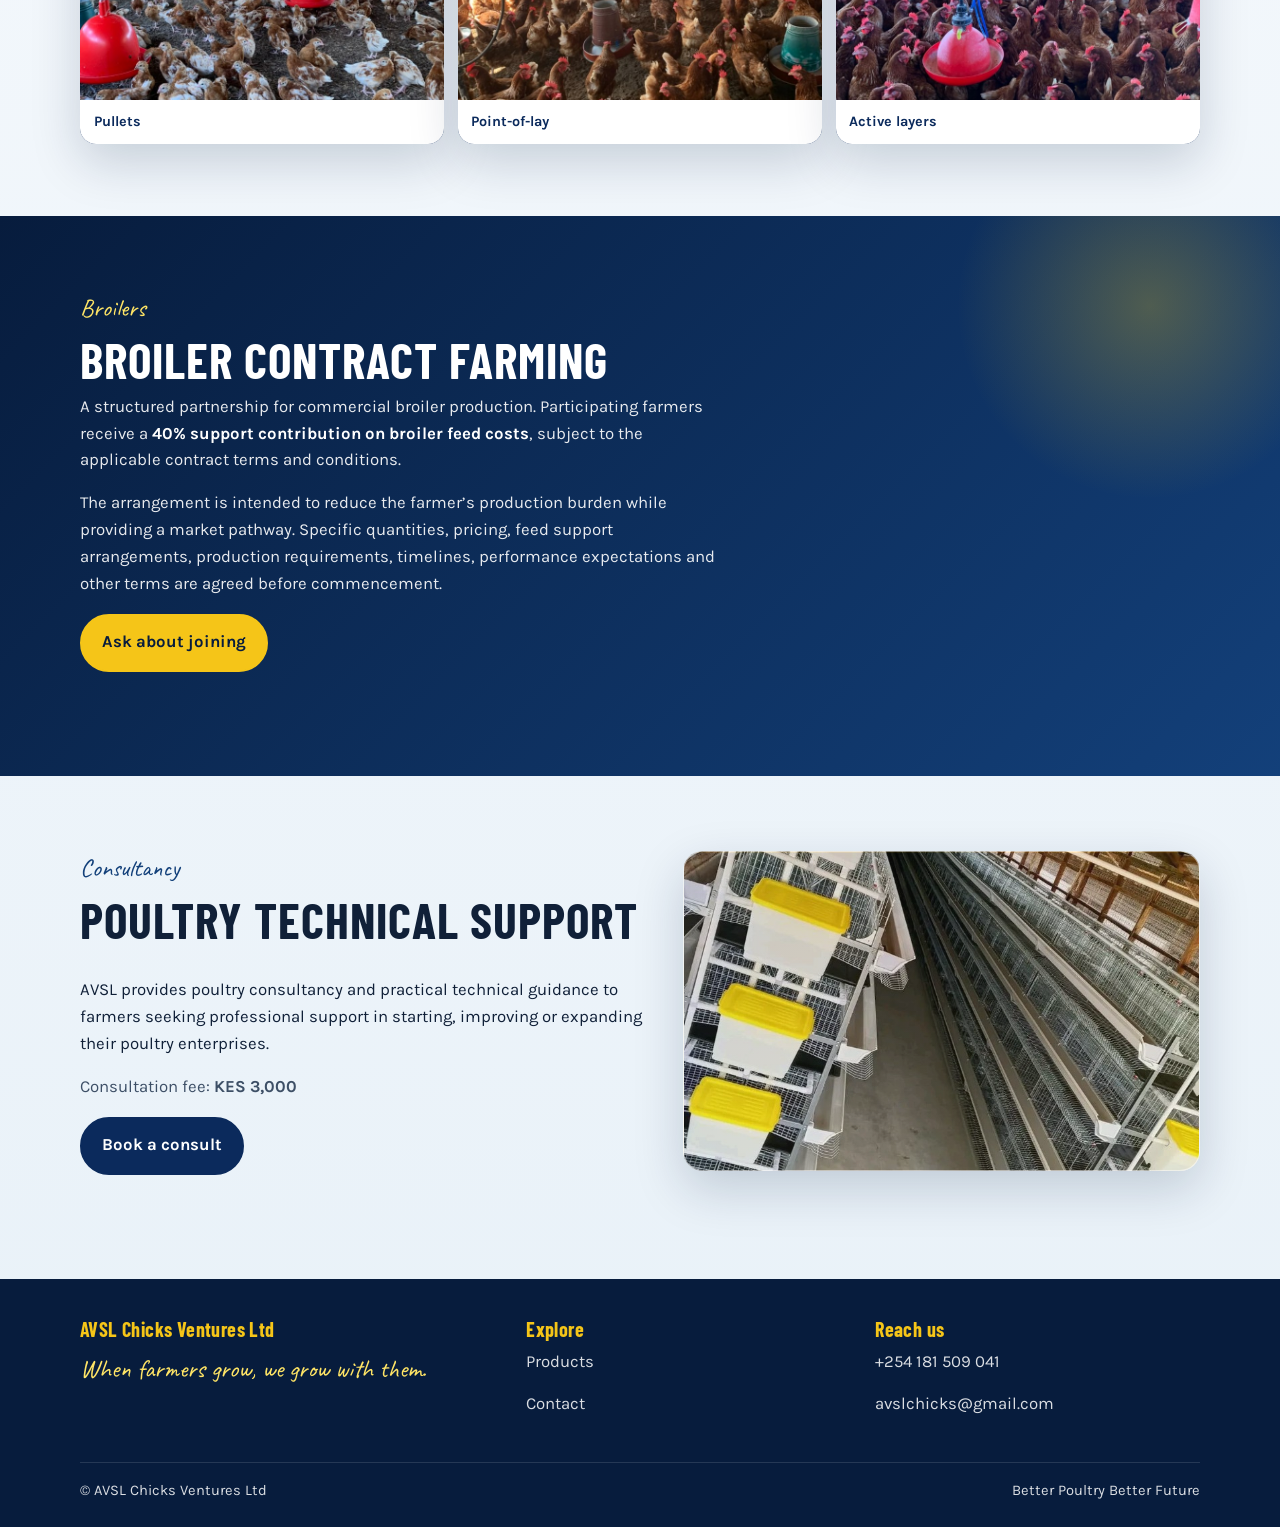
<file: services.html>
<!DOCTYPE html>
<html lang="en">
<head>
  <meta charset="UTF-8" />
  <meta name="viewport" content="width=device-width, initial-scale=1" />
  <title>Services | AVSL Poultry Ventures</title>
  <meta name="description" content="Layer and broiler contract farming, pullets, point-of-lay birds, active layers and poultry consultancy from AVSL." />
  <link rel="preconnect" href="https://fonts.googleapis.com" />
  <link rel="preconnect" href="https://fonts.gstatic.com" crossorigin />
  <link href="https://fonts.googleapis.com/css2?family=Barlow+Condensed:wght@600;700&family=Caveat:wght@600;700&family=Karla:wght@400;600;700&display=swap" rel="stylesheet" />
  <link rel="stylesheet" href="css/styles.css" />
</head>
<body>
  <header class="site-header">
    <div class="wrap nav-row">
      <a class="brand" href="index.html">
        <span class="brand-mark" aria-hidden="true"></span>
        <span class="brand-text">
          <strong>AVSL Poultry Ventures</strong>
          <span>Partnering for Better Poultry Farming</span>
        </span>
      </a>
      <button class="menu-btn" type="button" aria-expanded="false" aria-controls="site-nav">Menu</button>
      <nav class="nav" id="site-nav">
        <a href="index.html">Home</a>
        <a href="about.html">About</a>
        <a href="products.html">Products</a>
        <a href="services.html">Services</a>
        <a class="nav-cta" href="contact.html">Contact</a>
      </nav>
    </div>
  </header>

  <main>
    <section class="page-hero services">
      <div class="wrap">
        <p class="eyebrow">Programmes &amp; support</p>
        <h1>Services</h1>
        <p>Layer and broiler contract farming, pullets, point-of-lay birds, active layers, and consultancy.</p>
      </div>
    </section>

    <section class="section">
      <div class="wrap split reveal">
        <div>
          <div class="section-head">
            <p class="script">Layers</p>
            <h2>Layer contract farming</h2>
          </div>
          <p>Our layer contract farming programme supports farmers who want to participate in layer production through a structured partnership. AVSL supplies layer day-old chicks (DOCs) and supports rearing and management up to about <strong>2½ months of age</strong>. Thereafter, the company buys back the birds under agreed terms and conditions.</p>
          <p class="muted">The arrangement gives farmers support during early rearing and a structured market pathway. Quantities, pricing, bird quality requirements, timelines, buy-back terms and other conditions are agreed before commencement.</p>
          <div class="pill-row">
            <span class="pill yellow">DOCs supplied</span>
            <span class="pill">Supported rearing</span>
            <span class="pill">Buy-back pathway</span>
          </div>
        </div>
        <div class="visual-panel eggs" role="img" aria-label="ISA Brown layer hen"></div>
      </div>
    </section>

    <section class="section">
      <div class="wrap reveal">
        <div class="section-head">
          <p class="script">Full layer pathway</p>
          <h2>Pullets · POL · active layers</h2>
          <p class="muted">Beyond day-old layer chicks and contract farming, AVSL offers birds at different stages of the layer production cycle — a complete pathway from DOCs through supported rearing to productive stock.</p>
        </div>
        <ul class="list-clean">
          <li>
            <span class="bullet"></span>
            <div>
              <strong>Pullets</strong>
              <p class="muted" style="margin:.2rem 0 0">Supply of developed young layer birds for farmers who prefer to start beyond the early brooding stage.</p>
            </div>
          </li>
          <li>
            <span class="bullet"></span>
            <div>
              <strong>Point-of-lay (POL) birds</strong>
              <p class="muted" style="margin:.2rem 0 0">Supply of birds approaching the stage of commencing egg production.</p>
            </div>
          </li>
          <li>
            <span class="bullet"></span>
            <div>
              <strong>Active layers</strong>
              <p class="muted" style="margin:.2rem 0 0">Supply of mature, productive layer birds for farmers seeking established egg-producing stock.</p>
            </div>
          </li>
        </ul>
        <div class="photo-grid three" style="margin-top:1.5rem">
          <figure>
            <img src="assets/layers-pullets.jpg" alt="Brown layer pullets" />
            <figcaption>Pullets</figcaption>
          </figure>
          <figure>
            <img src="assets/layers-pol.jpg" alt="Point of lay brown layers" />
            <figcaption>Point-of-lay</figcaption>
          </figure>
          <figure>
            <img src="assets/layers-active.jpg" alt="Active brown layer flock" />
            <figcaption>Active layers</figcaption>
          </figure>
        </div>
      </div>
    </section>

    <section class="section band">
      <div class="wrap reveal">
        <div class="section-head">
          <p class="script">Broilers</p>
          <h2>Broiler contract farming</h2>
          <p class="muted">A structured partnership for commercial broiler production. Participating farmers receive a <strong>40% support contribution on broiler feed costs</strong>, subject to the applicable contract terms and conditions.</p>
          <p class="muted">The arrangement is intended to reduce the farmer’s production burden while providing a market pathway. Specific quantities, pricing, feed support arrangements, production requirements, timelines, performance expectations and other terms are agreed before commencement.</p>
          <a class="btn btn-primary" href="contact.html">Ask about joining</a>
        </div>
      </div>
    </section>

    <section class="section">
      <div class="wrap split reveal">
        <div>
          <div class="section-head">
            <p class="script">Consultancy</p>
            <h2>Poultry technical support</h2>
          </div>
          <p>AVSL provides poultry consultancy and practical technical guidance to farmers seeking professional support in starting, improving or expanding their poultry enterprises.</p>
          <p class="muted">Consultation fee: <strong>KES 3,000</strong></p>
          <a class="btn btn-secondary" href="contact.html">Book a consult</a>
        </div>
        <div class="visual-panel farm" role="img" aria-label="Poultry housing systems"></div>
      </div>
    </section>
  </main>

  <footer class="site-footer">
    <div class="wrap">
      <div class="footer-grid">
        <div>
          <h3>AVSL Chicks Ventures Ltd</h3>
          <p class="footer-script">When farmers grow, we grow with them.</p>
        </div>
        <div>
          <h3>Explore</h3>
          <p><a href="products.html">Products</a></p>
          <p><a href="contact.html">Contact</a></p>
        </div>
        <div>
          <h3>Reach us</h3>
          <p><a href="tel:+254181509041">+254 181 509 041</a></p>
          <p><a href="mailto:avslchicks@gmail.com">avslchicks@gmail.com</a></p>
        </div>
      </div>
      <div class="footer-bottom">
        <span>© AVSL Chicks Ventures Ltd</span>
        <span>Better Poultry Better Future</span>
      </div>
    </div>
  </footer>
  <script src="js/main.js"></script>
</body>
</html>
</file>
<file: css/styles.css>
:root {
  --navy: #0b2a5c;
  --navy-deep: #071c3d;
  --navy-mid: #13407a;
  --yellow: #f5c518;
  --yellow-soft: #ffe566;
  --sky: #d7ecfb;
  --ink: #102038;
  --mute: #4a5d78;
  --paper: #f4f8fc;
  --white: #ffffff;
  --line: rgba(11, 42, 92, 0.12);
  --shadow: 0 18px 50px rgba(7, 28, 61, 0.18);
  --radius: 1.25rem;
  --font-display: "Barlow Condensed", "Arial Narrow", sans-serif;
  --font-body: "Karla", "Segoe UI", sans-serif;
  --font-script: "Caveat", cursive;
  --max: 1120px;
}

*,
*::before,
*::after {
  box-sizing: border-box;
}

html {
  scroll-behavior: smooth;
}

body {
  margin: 0;
  color: var(--ink);
  background:
    radial-gradient(1200px 600px at 10% -10%, #cfe8fb 0%, transparent 55%),
    radial-gradient(900px 500px at 100% 0%, #fff3b0 0%, transparent 45%),
    linear-gradient(180deg, #eef6fc 0%, var(--paper) 40%, #e8f1f8 100%);
  font-family: var(--font-body);
  font-size: 1.05rem;
  line-height: 1.6;
  min-height: 100vh;
}

img {
  max-width: 100%;
  display: block;
}

a {
  color: inherit;
  text-decoration: none;
}

h1, h2, h3, h4 {
  font-family: var(--font-display);
  line-height: 1.05;
  letter-spacing: 0.02em;
  margin: 0 0 0.55rem;
}

h1 { font-size: clamp(2.6rem, 7vw, 4.6rem); font-weight: 700; text-transform: uppercase; }
h2 { font-size: clamp(2rem, 4.5vw, 3.1rem); font-weight: 700; text-transform: uppercase; }
h3 { font-size: clamp(1.35rem, 2.5vw, 1.7rem); font-weight: 650; }

p { margin: 0 0 1rem; }

.wrap {
  width: min(100% - 2rem, var(--max));
  margin-inline: auto;
}

/* Header */
.site-header {
  position: sticky;
  top: 0;
  z-index: 40;
  backdrop-filter: blur(14px);
  background: rgba(244, 248, 252, 0.88);
  border-bottom: 1px solid var(--line);
}

.nav-row {
  display: flex;
  align-items: center;
  justify-content: space-between;
  gap: 1rem;
  min-height: 4.25rem;
}

.brand {
  display: flex;
  align-items: center;
  gap: 0.75rem;
  min-width: 0;
}

.brand-mark {
  width: 3rem;
  height: 3rem;
  border-radius: 50%;
  background:
    radial-gradient(circle at 35% 30%, #fff 0 18%, transparent 19%),
    linear-gradient(145deg, var(--yellow) 0%, #f0a800 45%, var(--navy) 46%);
  border: 3px solid var(--navy);
  flex-shrink: 0;
  box-shadow: inset 0 0 0 2px rgba(255, 255, 255, 0.35);
  position: relative;
}

.brand-mark::after {
  content: "";
  position: absolute;
  inset: 22% 20% 28%;
  background: radial-gradient(circle at 50% 60%, #fff 0 35%, transparent 36%),
    radial-gradient(circle at 30% 45%, var(--navy) 0 12%, transparent 13%),
    radial-gradient(circle at 70% 45%, var(--navy) 0 12%, transparent 13%);
  opacity: 0.9;
}

.brand-text {
  display: grid;
  gap: 0.05rem;
}

.brand-text strong {
  font-family: var(--font-display);
  font-size: 1.15rem;
  letter-spacing: 0.04em;
  text-transform: uppercase;
  color: var(--navy);
}

.brand-text span {
  font-family: var(--font-script);
  font-size: 1.05rem;
  color: var(--navy-mid);
  line-height: 1;
}

.nav {
  display: flex;
  align-items: center;
  gap: 0.35rem;
}

.nav a {
  padding: 0.45rem 0.7rem;
  border-radius: 999px;
  color: var(--navy);
  font-weight: 600;
  font-size: 0.95rem;
}

.nav a:hover,
.nav a[aria-current="page"] {
  background: rgba(11, 42, 92, 0.08);
}

.nav a[aria-current="page"] {
  color: var(--navy-deep);
}

.nav-cta {
  background: var(--navy) !important;
  color: var(--white) !important;
  margin-left: 0.35rem;
}

.nav-cta:hover {
  background: var(--navy-mid) !important;
}

.menu-btn {
  display: none;
  border: 1px solid var(--line);
  background: var(--white);
  color: var(--navy);
  border-radius: 0.7rem;
  padding: 0.55rem 0.75rem;
  font-weight: 700;
  cursor: pointer;
}

/* Buttons */
.btn {
  display: inline-flex;
  align-items: center;
  justify-content: center;
  gap: 0.45rem;
  padding: 0.85rem 1.25rem;
  border-radius: 999px;
  border: 2px solid transparent;
  font-weight: 700;
  font-family: var(--font-body);
  cursor: pointer;
  transition: transform 0.2s ease, background 0.2s ease, color 0.2s ease;
}

.btn:hover { transform: translateY(-2px); }

.btn-primary {
  background: var(--yellow);
  color: var(--navy-deep);
  border-color: var(--yellow);
}

.btn-primary:hover { background: var(--yellow-soft); }

.btn-secondary {
  background: var(--navy);
  color: var(--white);
  border-color: var(--navy);
}

.btn-ghost {
  background: transparent;
  color: var(--navy);
  border-color: rgba(11, 42, 92, 0.25);
}

.btn-row {
  display: flex;
  flex-wrap: wrap;
  gap: 0.75rem;
}

/* Hero */
.hero {
  position: relative;
  min-height: calc(100vh - 4.25rem);
  display: grid;
  align-items: end;
  overflow: hidden;
  color: var(--white);
  isolation: isolate;
}

.hero-media {
  position: absolute;
  inset: 0;
  z-index: -2;
  background:
    linear-gradient(180deg, rgba(7, 28, 61, 0.35) 0%, rgba(7, 28, 61, 0.78) 55%, rgba(7, 28, 61, 0.92) 100%),
    url("../assets/chicks-hatchery.jpg") center 45% / cover no-repeat;
  transform: scale(1.04);
  animation: heroDrift 18s ease-in-out infinite alternate;
}

.hero::after {
  content: "";
  position: absolute;
  inset: auto 0 0;
  height: 140px;
  background: linear-gradient(180deg, transparent, var(--paper));
  z-index: -1;
}

.hero-inner {
  width: min(100% - 2rem, var(--max));
  margin: 0 auto 4.5rem;
  max-width: 42rem;
  animation: riseIn 0.9s ease both;
}

.eyebrow {
  display: inline-block;
  font-family: var(--font-display);
  letter-spacing: 0.14em;
  text-transform: uppercase;
  font-size: 0.9rem;
  font-weight: 700;
  color: var(--yellow);
  margin-bottom: 0.75rem;
}

.hero h1 {
  color: var(--white);
  margin-bottom: 0.35rem;
}

.hero-script {
  font-family: var(--font-script);
  font-size: clamp(1.6rem, 3.5vw, 2.3rem);
  color: var(--yellow-soft);
  margin-bottom: 0.85rem;
}

.hero p {
  color: rgba(255, 255, 255, 0.88);
  max-width: 34rem;
  font-size: 1.08rem;
}

/* Sections */
.section {
  padding: 4.5rem 0;
}

.section-head {
  max-width: 40rem;
  margin-bottom: 2rem;
}

.section-head .script {
  font-family: var(--font-script);
  color: var(--navy-mid);
  font-size: 1.55rem;
  margin-bottom: 0.35rem;
}

.muted { color: #3d4f66; }

.band {
  background: linear-gradient(135deg, var(--navy-deep), var(--navy-mid));
  color: var(--white);
  position: relative;
  overflow: hidden;
}

.band::before {
  content: "";
  position: absolute;
  width: 420px;
  height: 420px;
  border-radius: 50%;
  background: radial-gradient(circle, rgba(245, 197, 24, 0.28), transparent 65%);
  top: -120px;
  right: -80px;
}

.band .wrap { position: relative; }

.band h2,
.band h3,
.band p {
  color: var(--white);
}

.band .muted {
  color: rgba(255, 255, 255, 0.9);
}

.band .value h3 {
  color: var(--yellow);
}

.band .script {
  color: var(--yellow-soft);
}

.band .catalog-item {
  border-bottom-color: rgba(255, 255, 255, 0.2);
}

.band .catalog-item:first-child {
  border-top-color: rgba(255, 255, 255, 0.2);
}

.band strong {
  color: var(--white);
}

/* Product / service lists — not card-heavy */
.split {
  display: grid;
  grid-template-columns: 1.05fr 0.95fr;
  gap: 2rem;
  align-items: center;
}

.split.reverse { direction: rtl; }
.split.reverse > * { direction: ltr; }

.visual-panel {
  min-height: 320px;
  border-radius: var(--radius);
  background:
    linear-gradient(160deg, rgba(11, 42, 92, 0.12), rgba(245, 197, 24, 0.12)),
    url("../assets/chicks-close.jpg") center / cover no-repeat;
  box-shadow: var(--shadow);
  border: 1px solid rgba(255, 255, 255, 0.5);
}

.visual-panel.farm {
  background-image:
    linear-gradient(160deg, rgba(11, 42, 92, 0.1), rgba(245, 197, 24, 0.1)),
    url("../assets/cage-h-type.jpg");
  background-size: cover;
  background-position: center;
}

.visual-panel.eggs {
  background-image:
    linear-gradient(160deg, rgba(11, 42, 92, 0.08), rgba(245, 197, 24, 0.08)),
    url("../assets/isa-brown-hen.jpg");
  background-size: cover;
  background-position: center 30%;
}

.visual-panel.equipment {
  background-image:
    linear-gradient(160deg, rgba(11, 42, 92, 0.1), rgba(245, 197, 24, 0.1)),
    url("../assets/equipment-drinkers.jpg");
  background-size: cover;
  background-position: center;
}

.visual-panel.cage-a {
  background-image:
    linear-gradient(160deg, rgba(11, 42, 92, 0.08), rgba(245, 197, 24, 0.08)),
    url("../assets/cage-a-type.jpg");
  background-size: cover;
  background-position: center;
}

.list-clean {
  list-style: none;
  padding: 0;
  margin: 1rem 0 0;
  display: grid;
  gap: 0.85rem;
}

.list-clean li {
  display: grid;
  grid-template-columns: auto 1fr;
  gap: 0.75rem;
  align-items: start;
  padding-bottom: 0.85rem;
  border-bottom: 1px solid var(--line);
}

.list-clean li:last-child { border-bottom: 0; padding-bottom: 0; }

.bullet {
  width: 0.7rem;
  height: 0.7rem;
  margin-top: 0.45rem;
  border-radius: 50%;
  background: var(--yellow);
  box-shadow: 0 0 0 4px rgba(245, 197, 24, 0.25);
}

.pill-row {
  display: flex;
  flex-wrap: wrap;
  gap: 0.55rem;
  margin-top: 1rem;
}

.pill {
  display: inline-block;
  padding: 0.35rem 0.75rem;
  border-radius: 0.4rem;
  background: rgba(11, 42, 92, 0.08);
  color: var(--navy);
  font-weight: 600;
  font-size: 0.88rem;
  cursor: default;
  pointer-events: none;
  user-select: none;
}

/* Keep class for markup compatibility — same look as other tags (not a button) */
.pill.yellow {
  background: rgba(11, 42, 92, 0.08);
  color: var(--navy);
}

/* Values / why — minimal separators, not card grid in hero sense */
.values {
  display: grid;
  grid-template-columns: repeat(3, 1fr);
  gap: 1.5rem;
}

.value {
  padding: 1.25rem 0;
  border-top: 3px solid var(--yellow);
}

.value h3 { color: var(--navy); }

.band .value h3 { color: var(--yellow); }

.catalog {
  display: grid;
  gap: 0;
}

.catalog-item {
  display: grid;
  grid-template-columns: 180px 1fr;
  gap: 1.25rem;
  align-items: center;
  padding: 1.35rem 0;
  border-bottom: 1px solid var(--line);
}

.catalog-item:first-child { border-top: 1px solid var(--line); }

.catalog-thumb {
  height: 110px;
  border-radius: 1rem;
  overflow: hidden;
  background: #d7e4f2 center / cover no-repeat;
}

.catalog-thumb img {
  width: 100%;
  height: 100%;
  object-fit: cover;
}

.catalog-thumb.t-broiler { background-image: url("../assets/chicks-close.jpg"); }
.catalog-thumb.t-layer { background-image: url("../assets/isa-brown-hen.jpg"); background-position: center 25%; }
.catalog-thumb.t-cage-a { background-image: url("../assets/cage-a-type.jpg"); }
.catalog-thumb.t-cage-h { background-image: url("../assets/cage-h-type.jpg"); }
.catalog-thumb.t-drinkers { background-image: url("../assets/equipment-drinkers.jpg"); }
.catalog-thumb.t-batch { background-image: url("../assets/chicks-batch.jpg"); }

.feature-photo {
  margin: 1.5rem 0 0;
  border-radius: var(--radius);
  overflow: hidden;
  box-shadow: var(--shadow);
  background: #0b2a5c;
}

.feature-photo img {
  width: 100%;
  max-height: 480px;
  object-fit: cover;
  object-position: center 40%;
  display: block;
}

.feature-photo figcaption {
  padding: 0.75rem 1rem;
  font-weight: 700;
  color: var(--navy);
  background: var(--white);
}

.photo-grid {
  display: grid;
  grid-template-columns: repeat(2, 1fr);
  gap: 0.85rem;
  margin-top: 1.5rem;
}

.photo-grid figure {
  margin: 0;
  border-radius: 1rem;
  overflow: hidden;
  box-shadow: var(--shadow);
  background: #0b2a5c;
}

.photo-grid img {
  width: 100%;
  height: 220px;
  object-fit: cover;
  display: block;
}

.photo-grid figcaption {
  padding: 0.65rem 0.85rem;
  font-size: 0.9rem;
  font-weight: 700;
  color: var(--navy);
  background: var(--white);
}

.photo-grid.three {
  grid-template-columns: repeat(3, 1fr);
}

@media (max-width: 860px) {
  .photo-grid,
  .photo-grid.three {
    grid-template-columns: 1fr;
  }

  .photo-grid img { height: 200px; }
}

/* Contact form as interactive surface */
.contact-grid {
  display: grid;
  grid-template-columns: 1fr 1.1fr;
  gap: 2rem;
  align-items: start;
}

.contact-panel {
  background: var(--white);
  border: 1px solid var(--line);
  border-radius: var(--radius);
  padding: 1.5rem;
  box-shadow: var(--shadow);
}

.contact-links {
  display: grid;
  gap: 0.85rem;
  margin-top: 1.25rem;
}

.contact-links a {
  display: flex;
  align-items: center;
  gap: 0.75rem;
  padding: 0.85rem 1rem;
  border-radius: 0.9rem;
  background: rgba(11, 42, 92, 0.05);
  font-weight: 700;
  color: var(--navy);
}

.contact-links a:hover {
  background: rgba(245, 197, 24, 0.25);
}

.form {
  display: grid;
  gap: 0.85rem;
}

label {
  display: grid;
  gap: 0.35rem;
  font-weight: 700;
  color: var(--navy);
  font-size: 0.92rem;
}

input,
textarea,
select {
  width: 100%;
  border: 1px solid var(--line);
  border-radius: 0.8rem;
  padding: 0.8rem 0.9rem;
  font: inherit;
  background: #fbfdff;
  color: var(--ink);
}

input:focus,
textarea:focus,
select:focus {
  outline: 2px solid rgba(245, 197, 24, 0.7);
  border-color: var(--yellow);
}

textarea { min-height: 140px; resize: vertical; }

.form-note {
  font-size: 0.9rem;
  color: var(--mute);
  margin: 0;
}

/* Footer */
.site-footer {
  background: var(--navy-deep);
  color: rgba(255, 255, 255, 0.85);
  padding: 2.5rem 0 1.5rem;
  margin-top: 2rem;
}

.footer-grid {
  display: grid;
  grid-template-columns: 1.3fr 1fr 1fr;
  gap: 1.5rem;
  margin-bottom: 1.75rem;
}

.site-footer h3 {
  color: var(--yellow);
  font-size: 1.25rem;
}

.site-footer a:hover { color: var(--yellow); }

.footer-script {
  font-family: var(--font-script);
  font-size: 1.6rem;
  color: var(--yellow-soft);
}

.footer-bottom {
  border-top: 1px solid rgba(255, 255, 255, 0.12);
  padding-top: 1rem;
  display: flex;
  justify-content: space-between;
  gap: 1rem;
  flex-wrap: wrap;
  font-size: 0.92rem;
}

/* Page title strip */
.page-hero {
  padding: 3.5rem 0 2.5rem;
  background:
    linear-gradient(120deg, rgba(7, 28, 61, 0.88), rgba(19, 64, 122, 0.82)),
    url("../assets/chicks-batch.jpg") center 40% / cover no-repeat;
  color: var(--white);
}

.page-hero.products {
  background-image:
    linear-gradient(120deg, rgba(7, 28, 61, 0.88), rgba(19, 64, 122, 0.82)),
    url("../assets/cage-a-type.jpg");
  background-size: cover;
  background-position: center;
}

.page-hero.services {
  background-image:
    linear-gradient(120deg, rgba(7, 28, 61, 0.88), rgba(19, 64, 122, 0.82)),
    url("../assets/chicks-floor.jpg");
  background-size: cover;
  background-position: center;
}

.page-hero h1 { color: var(--white); }
.page-hero p { color: rgba(255, 255, 255, 0.88); max-width: 36rem; }

/* Reveal motion — keep content visible (no fade-to-invisible) */
.reveal {
  opacity: 1;
  transform: none;
}

.reveal.in {
  opacity: 1;
  transform: none;
}

@keyframes riseIn {
  from { opacity: 0; transform: translateY(24px); }
  to { opacity: 1; transform: none; }
}

@keyframes heroDrift {
  from { transform: scale(1.04) translateY(0); }
  to { transform: scale(1.1) translateY(-1.5%); }
}

/* Mobile */
@media (max-width: 860px) {
  .menu-btn { display: inline-flex; }

  .nav {
    display: none;
    position: absolute;
    top: calc(100% + 1px);
    left: 0;
    right: 0;
    flex-direction: column;
    align-items: stretch;
    padding: 0.75rem 1rem 1rem;
    background: rgba(244, 248, 252, 0.98);
    border-bottom: 1px solid var(--line);
  }

  .nav.open { display: flex; }

  .nav a { padding: 0.75rem 0.9rem; }

  .nav-cta { margin-left: 0; text-align: center; }

  .split,
  .split.reverse,
  .values,
  .contact-grid,
  .footer-grid,
  .catalog-item {
    grid-template-columns: 1fr;
    direction: ltr;
  }

  .hero-inner { margin-bottom: 3rem; }

  .catalog-thumb { height: 160px; }
}

@media (prefers-reduced-motion: reduce) {
  *, *::before, *::after {
    animation: none !important;
    transition: none !important;
  }
}
</file>
